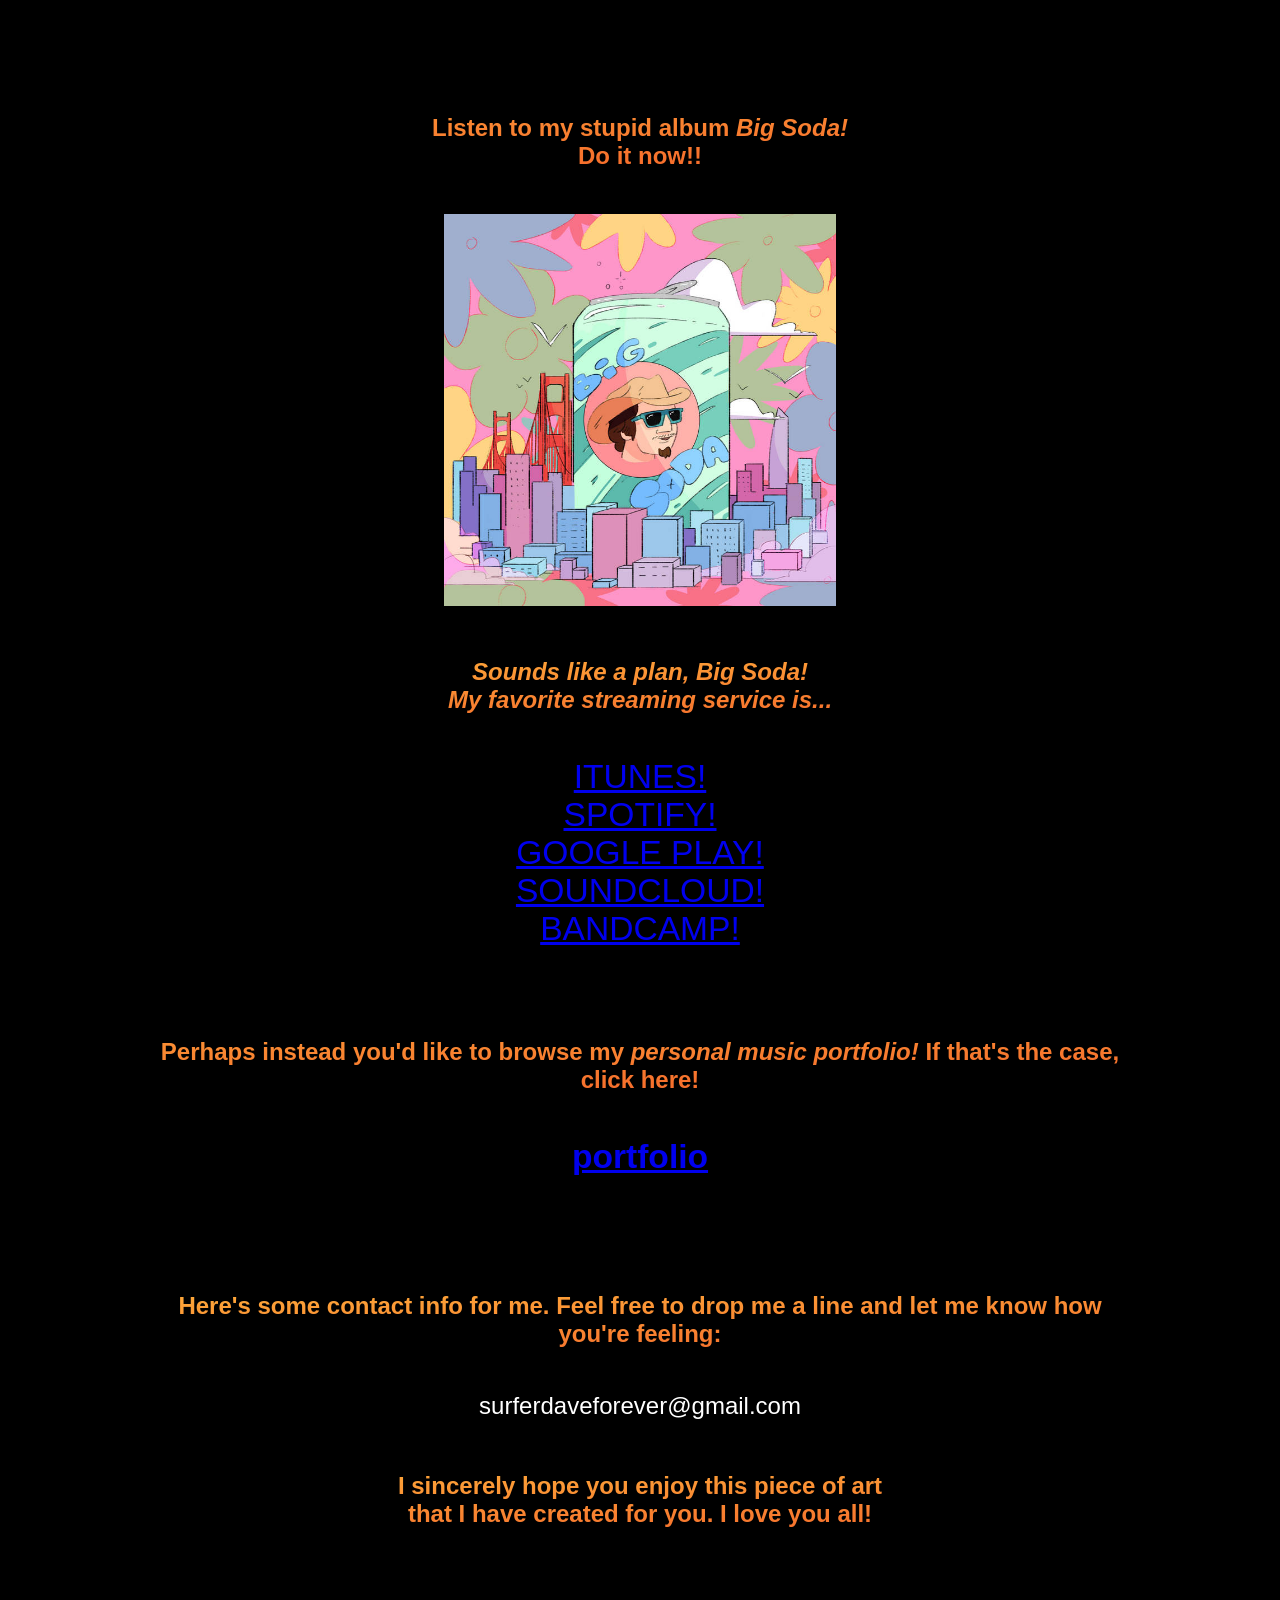
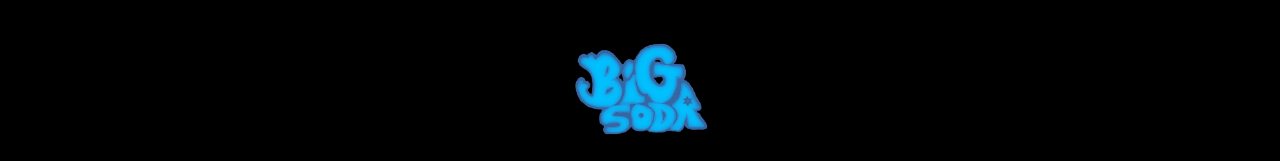
<file: index.htm>
<html>
  <head>
  
    <!-- 99% of this was scriptkittied from W3schools fam. nothin to see here. -->

    <link rel="shortcut icon" href="bigsoda_sticker.png">
    <title>Big Soda Music</title>
    <meta name="description" content="Check out my website! Don't be shy!">
    <meta name="keywords" content="big soda,big soda music,big,soda,music,sodawave,lil sody vert,new music,groovy,delicious,fun">
	
    <!-- Global Site Tag (gtag.js) - Google Analytics -->
    <script async src="https://www.googletagmanager.com/gtag/js?id=UA-107593919-1"></script>
    <script>
        window.dataLayer = window.dataLayer || [];
        function gtag(){dataLayer.push(arguments);}
        gtag('js', new Date());
        gtag('config', 'UA-107593919-1');
    </script>
	  
	<style type="text/css">
	  body {
	    background-color: #000000;
		background-size: 100% auto;
	  } 
	  
      .container1 {
        position: relative;
        width: 20%;
      }

      .image {
        display: block;
        width: 100%;
      }

      .overlay {
        position: absolute;
        top: 0;
        bottom: 0;
        left: 0;
        right: 0;
        height: 100%;
        width: 100%;
        opacity: 0;
        transition: .5s ease;
      }

      .container:hover .overlay {
        opacity: 1;
      }
	  
      .image2 {
        display: block;
        width: 100%;
      }
	  
	  h1 {
	    font-family: "Sans-serif", sans-serif; 
	    font-size: 150%;
		font-style: bold;
        color: #f35626;
        background-image: -webkit-linear-gradient(92deg,#f35626,#feab3a);
        -webkit-background-clip: text;
        -webkit-text-fill-color: transparent;
        -webkit-animation: hue 17s infinite linear;
      }

 	  @-webkit-keyframes hue {
        from {
          -webkit-filter: hue-rotate(0deg);
        }
        to {
          -webkit-filter: hue-rotate(360deg);
        }
      }
	  
	  p1 { font-family: "Sans-serif", sans-serif; 
	      font-size: 400%;
		  font-style: bold;
		  color: #DDDDDD;}
		  
	  p2 { font-family: "Sans-serif", sans-serif; 
	      font-size: 80%;
		  font-style: bold;
		  color: #DDDDDD;}
		  
	  p3 { font-family: "Sans-serif", sans-serif; 
	      font-size: 210%;
		  font-style: bold;
		  color: #DDDDDD;}
		  
	  p4 { font-family: "Sans-serif", sans-serif;
	      font-size: 150%;
		  font-style: bold;
		  color: #FFFFFF;}
		 
	  div.container {
	    width: 80%
	  }
	  header, footer {
	    padding: 1em;
		color: black;
		background-color: black;
		clear: left;
		text-align: center;
	  }
	  section {
	    margin-left: 20%;
		border-left: 1px black;
		padding: 0em;
		overflow: hidden;
		text-align: center;
	  }
		
	img {
  	  -webkit-filter: saturate(100%);
	  filter: saturate(100%);
	}
		
	</style>
	
  </head>
  <body>
  
    <center>
	    
	  <div class="container">
	  <br>
          
	  <center>
	  <header>
		
	  <h1>
	
		  <br><br>Listen to my stupid album <i>Big Soda!</i><br>Do it now!!<br><br>
		
	  </h1>	  

          <img src='records/lil_big_big_big.jpg' width="40%"><br><br><br>
		  
          <h1>
		  <i>Sounds like a plan, Big Soda! <br> My favorite streaming service is...</i> <br><br>
		  </h1>	  <p3>
          <a href="https://music.apple.com/us/album/big-soda/1489832264">ITUNES!</a><br>
          <a href="https://open.spotify.com/album/1dohDK6HhYhQ6vnEZJe5QI">SPOTIFY!</a><br>
          <a href="https://https://play.google.com/store/music/album/Big_Soda_Big_Soda?id=Bicppxgdxm7wjps3rurh533mbve">GOOGLE PLAY!</a><br>
          <a href="https://soundcloud.com/therealbigsoda/sets/big-soda">SOUNDCLOUD!</a><br>
          <a href="https://therealbigsoda.bandcamp.com/album/big-soda-2">BANDCAMP!</a><br>
  
          </p3>	  
		  
	  <br>
	  <h1>
	
		  <br><br>Perhaps instead you'd like to browse my <i>personal music portfolio! </i>
		  If that's the case, click here!<br><br>
		  
	  </h1>	 <p3>
          <a href="portfolio.htm"><b>portfolio</b></a><br>
          </p3>  
		
	  <br>
		  
	  </center>
	  </header>
	  <footer>
	  

	  </footer>
	  
	  </div><br>
	  <div class="container">
	  <header>
	  
	    <center>
		
		<h1>
		Here's some contact info for me. Feel free
		to drop me a line and let me know how
 		you're feeling:<br><br>
	    </h1>
		
		<p4>
		surferdaveforever@gmail.com
		</p4><br><br><br>
		
		<h1>
		I sincerely hope you enjoy this piece of art<br>
		that I have created for you. I love you all!<br>
		<br>	
		</h1>
		<br><br>
		
	    </center>
	  
	  </header>
	  <footer>
	    <center>
	  
		<img src="bigsoda_sticker.png" width="14%">
		<br>
		</center>
	  </footer>
	  </div>
	  
    </center>
  </body>
</html>
</file>
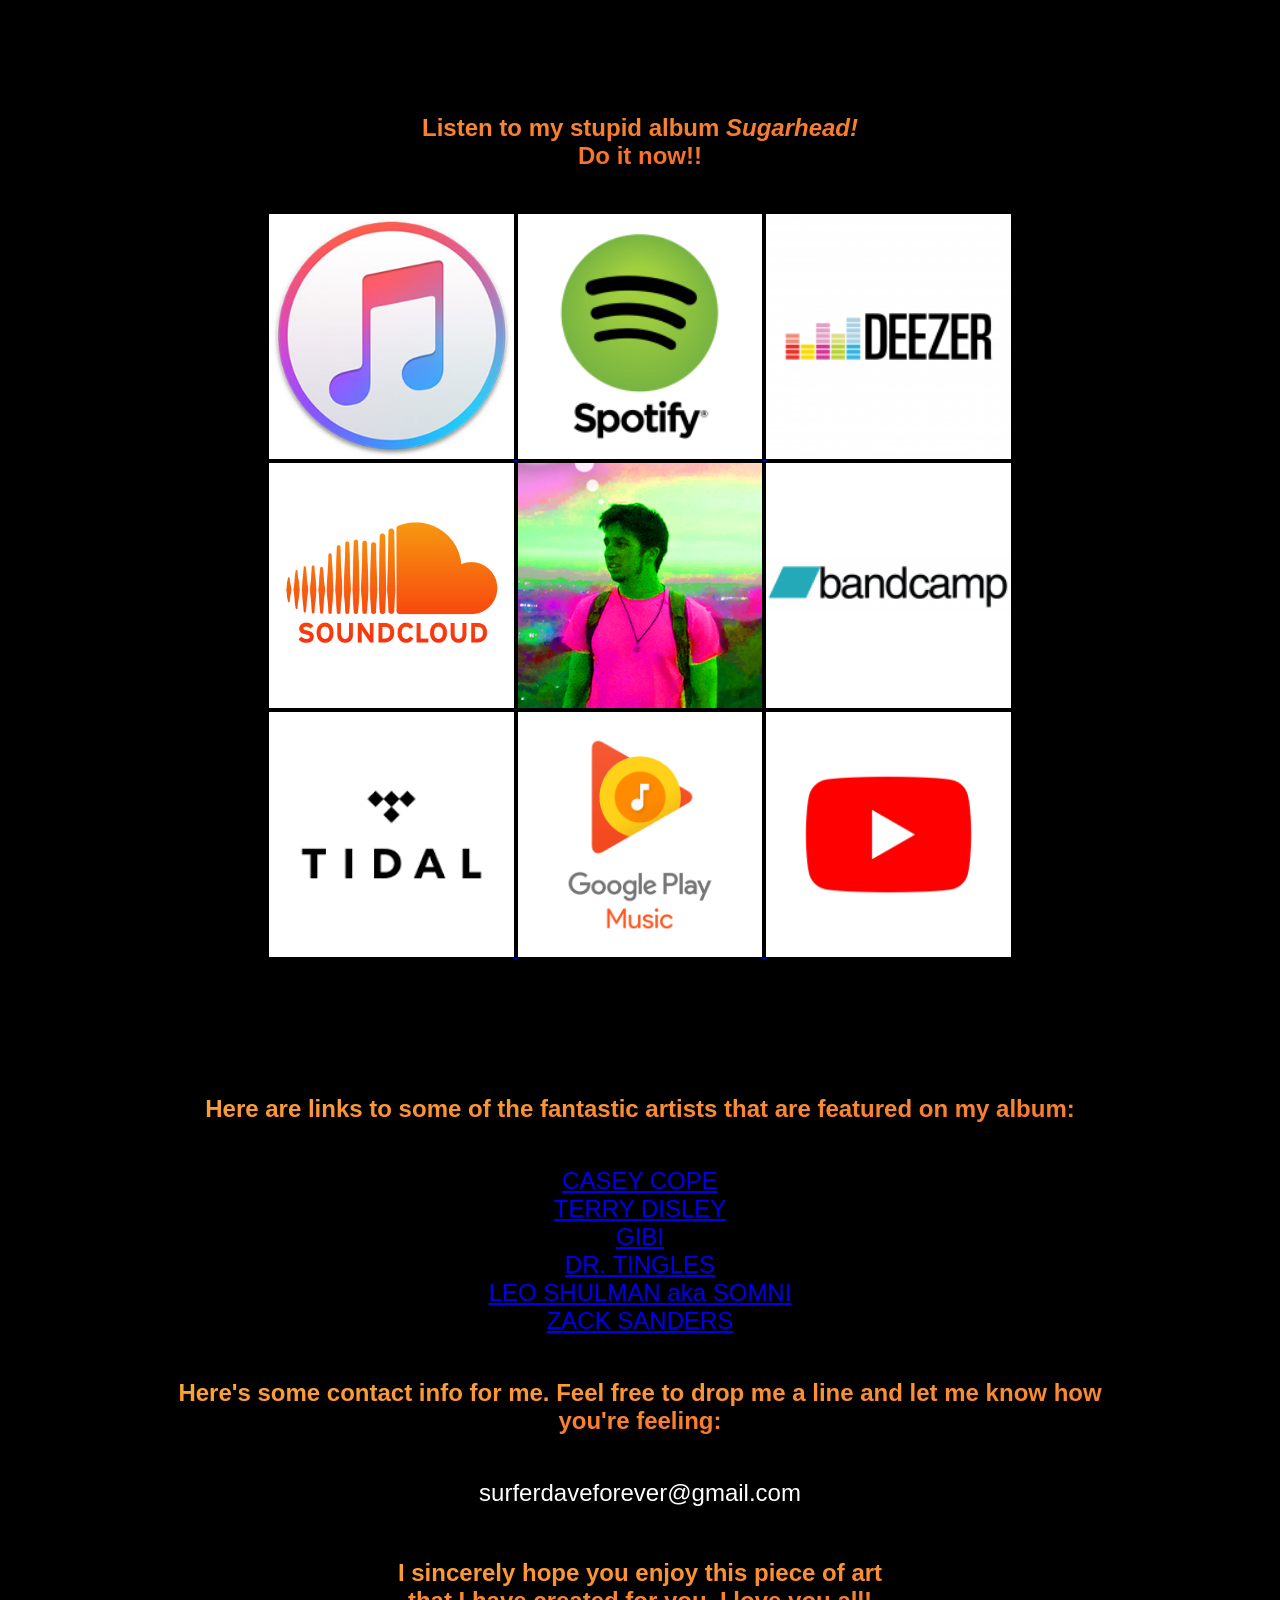
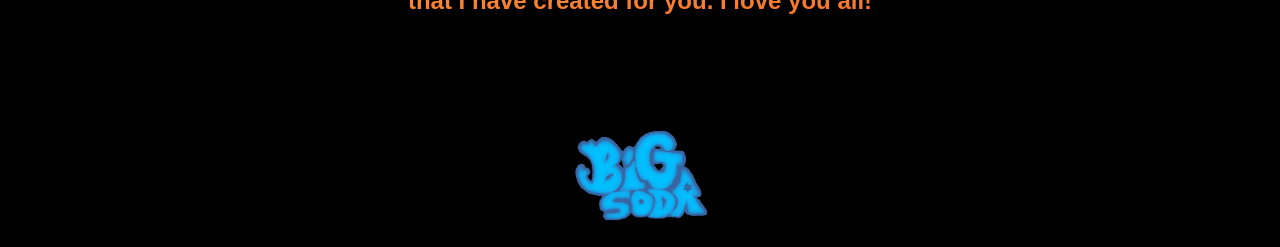
<file: index_sh_cubey.htm>
<html>
  <head>
  
    <!-- 99% of this was scriptkittied from W3schools fam. nothin to see here. -->

    <link rel="shortcut icon" href="bigsoda_sticker.png">
    <title>Big Soda Music</title>
    <meta name="description" content="Check out my website! Don't be shy!">
    <meta name="keywords" content="big soda,big soda music,big,soda,music,sodawave,lil sody vert,new music,groovy,delicious,fun">
	
    <!-- Global Site Tag (gtag.js) - Google Analytics -->
    <script async src="https://www.googletagmanager.com/gtag/js?id=UA-107593919-1"></script>
    <script>
        window.dataLayer = window.dataLayer || [];
        function gtag(){dataLayer.push(arguments);}
        gtag('js', new Date());
        gtag('config', 'UA-107593919-1');
    </script>
	  
	<style type="text/css">
	  body {
	    background-color: #000000;
		background-size: 100% auto;
	  } 
	  
      .container1 {
        position: relative;
        width: 20%;
      }

      .image {
        display: block;
        width: 100%;
      }

      .overlay {
        position: absolute;
        top: 0;
        bottom: 0;
        left: 0;
        right: 0;
        height: 100%;
        width: 100%;
        opacity: 0;
        transition: .5s ease;
      }

      .container:hover .overlay {
        opacity: 1;
      }
	  
      .image2 {
        display: block;
        width: 100%;
      }
	  
	  h1 {
	    font-family: "Sans-serif", sans-serif; 
	    font-size: 150%;
		font-style: bold;
        color: #f35626;
        background-image: -webkit-linear-gradient(92deg,#f35626,#feab3a);
        -webkit-background-clip: text;
        -webkit-text-fill-color: transparent;
        -webkit-animation: hue 17s infinite linear;
      }

 	  @-webkit-keyframes hue {
        from {
          -webkit-filter: hue-rotate(0deg);
        }
        to {
          -webkit-filter: hue-rotate(360deg);
        }
      }
	  
	  p1 { font-family: "Sans-serif", sans-serif; 
	      font-size: 400%;
		  font-style: bold;
		  color: #DDDDDD;}
		  
	  p2 { font-family: "Sans-serif", sans-serif; 
	      font-size: 80%;
		  font-style: bold;
		  color: #DDDDDD;}
		  
	  p3 { font-family: "Sans-serif", sans-serif; 
	      font-size: 210%;
		  font-style: bold;
		  color: #DDDDDD;}
		  
	  p4 { font-family: "Sans-serif", sans-serif;
	      font-size: 150%;
		  font-style: bold;
		  color: #FFFFFF;}
		 
	  div.container {
	    width: 80%
	  }
	  header, footer {
	    padding: 1em;
		color: black;
		background-color: black;
		clear: left;
		text-align: center;
	  }
	  section {
	    margin-left: 20%;
		border-left: 1px black;
		padding: 0em;
		overflow: hidden;
		text-align: center;
	  }
		
	img {
  	  -webkit-filter: saturate(100%);
	  filter: saturate(100%);
	}
		
	</style>
	
  </head>
  <body>
  
    <center>
	    
	  <div class="container">
	  <br>
          
	  <center>
	  <header>
		
	  <h1>
	
		  <br><br>Listen to my stupid album <i>Sugarhead!</i><br>Do it now!!<br><br>
		  
          </h1>	  
		  
          <a href="https://itunes.apple.com/us/album/sugarhead/1324683572?app=itunes&ign-mpt=uo%3D4">
             <img src='logos/logo_itunes.jpg' onmouseout="this.src='logos/logo_itunes.jpg';" onmouseover="this.src='cubes/sugarcube a a.png';" / width="25%">
          </a>
	  <a href="https://open.spotify.com/album/4vKCHkXO7pu6H9kVb9aECa">
             <img src='logos/logo_spotify.png' onmouseout="this.src='logos/logo_spotify.png';" onmouseover="this.src='cubes/sugarcube b a.png';" / width="25%">
          </a>
	  <a href="https://www.deezer.com/us/album/53358072">
             <img src='logos/logo_deezer.png' onmouseout="this.src='logos/logo_deezer.png';" onmouseover="this.src='cubes/sugarcube c a.png';" / width="25%">
          </a><br>
		  
	  <a href="https://soundcloud.com/therealbigsoda/sets/sugarhead">
             <img src='logos/logo_soundcloud.jpg' onmouseout="this.src='logos/logo_soundcloud.jpg';" onmouseover="this.src='cubes/sugarcube a b.png';" / width="25%">
          </a>
          <img src='cubes/sugarcube b b.png' onmouseout="this.src='cubes/sugarcube b b.png';" onmouseover="this.src='cubes/sugarcube b b.png';" / width="25%">
	  <a href="https://therealbigsoda.bandcamp.com/album/sugarhead">
             <img src='logos/logo_bandcamp.png' onmouseout="this.src='logos/logo_bandcamp.png';" onmouseover="this.src='cubes/sugarcube c b.png';" / width="25%">
          </a><br>
		  
	  <a href="https://tidal.com/album/82410883">
             <img src='logos/logo_tidal.png' onmouseout="this.src='logos/logo_tidal.png';" onmouseover="this.src='cubes/sugarcube a c.png';" / width="25%">
          </a>
          <a href="https://play.google.com/store/music/album/Big_Soda_Sugarhead?id=Bkdlbkl6qmyx47o2dafzshdvsru">
             <img src='logos/logo_googleplay.png' onmouseout="this.src='logos/logo_googleplay.png';" onmouseover="this.src='cubes/sugarcube b c.png';" / width="25%">
          </a>
	  <a href="https://https://www.youtube.com/playlist?list=PLFnpZVTkamkXt2QeWuiHZhlLFwzwUo3hW">
             <img src='logos/logo_youtube.png' onmouseout="this.src='logos/logo_youtube.png';" onmouseover="this.src='cubes/sugarcube c c.png';" / width="25%">
          </a><br>
		  
	  <br><br>
		  
	  </center>
	  </header>
	  <footer>
	  

	  </footer>
	  
	  </div><br>
	  <div class="container">
	  <header>
	  
	    <center>
	    <h1>
	    Here are links to some of the
		fantastic artists that are featured
		on my album:<br><br>
		</h1>
		
		<p4>
		<a href="http://www.caseycopesodope.com/">
		CASEY COPE</a><br>
		<a href="http://www.terrydisley.com/">
		TERRY DISLEY</a><br>
		<a href="https://www.youtube.com/channel/UCE6acMV3m35znLcf0JGNn7Q">
		GIBI</a><br>
		<a href="https://www.youtube.com/channel/UCgGhVPf9JH9S41mJwJwgNbg?pbjreload=10">
	        DR. TINGLES</a><br>
		<a href="https://soundcloud.com/somnimusic">
		LEO SHULMAN aka SOMNI</a><br>
		<a href="https://eattheworld.bandcamp.com/releases">
		ZACK SANDERS</a><br><br>
		</p4>
		
		<h1>
		Here's some contact info for me. Feel free
		to drop me a line and let me know how
 		you're feeling:<br><br>
	    </h1>
		
		<p4>
		surferdaveforever@gmail.com
		</p4><br><br><br>
		
		<h1>
		I sincerely hope you enjoy this piece of art<br>
		that I have created for you. I love you all!<br>
		<br>	
		</h1>
		<br><br>
		
	    </center>
	  
	  </header>
	  <footer>
	    <center>
	  
		<img src="bigsoda_sticker.png" width="14%">
		<br>
		</center>
	  </footer>
	  </div>
	  
    </center>
  </body>
</html>
</file>
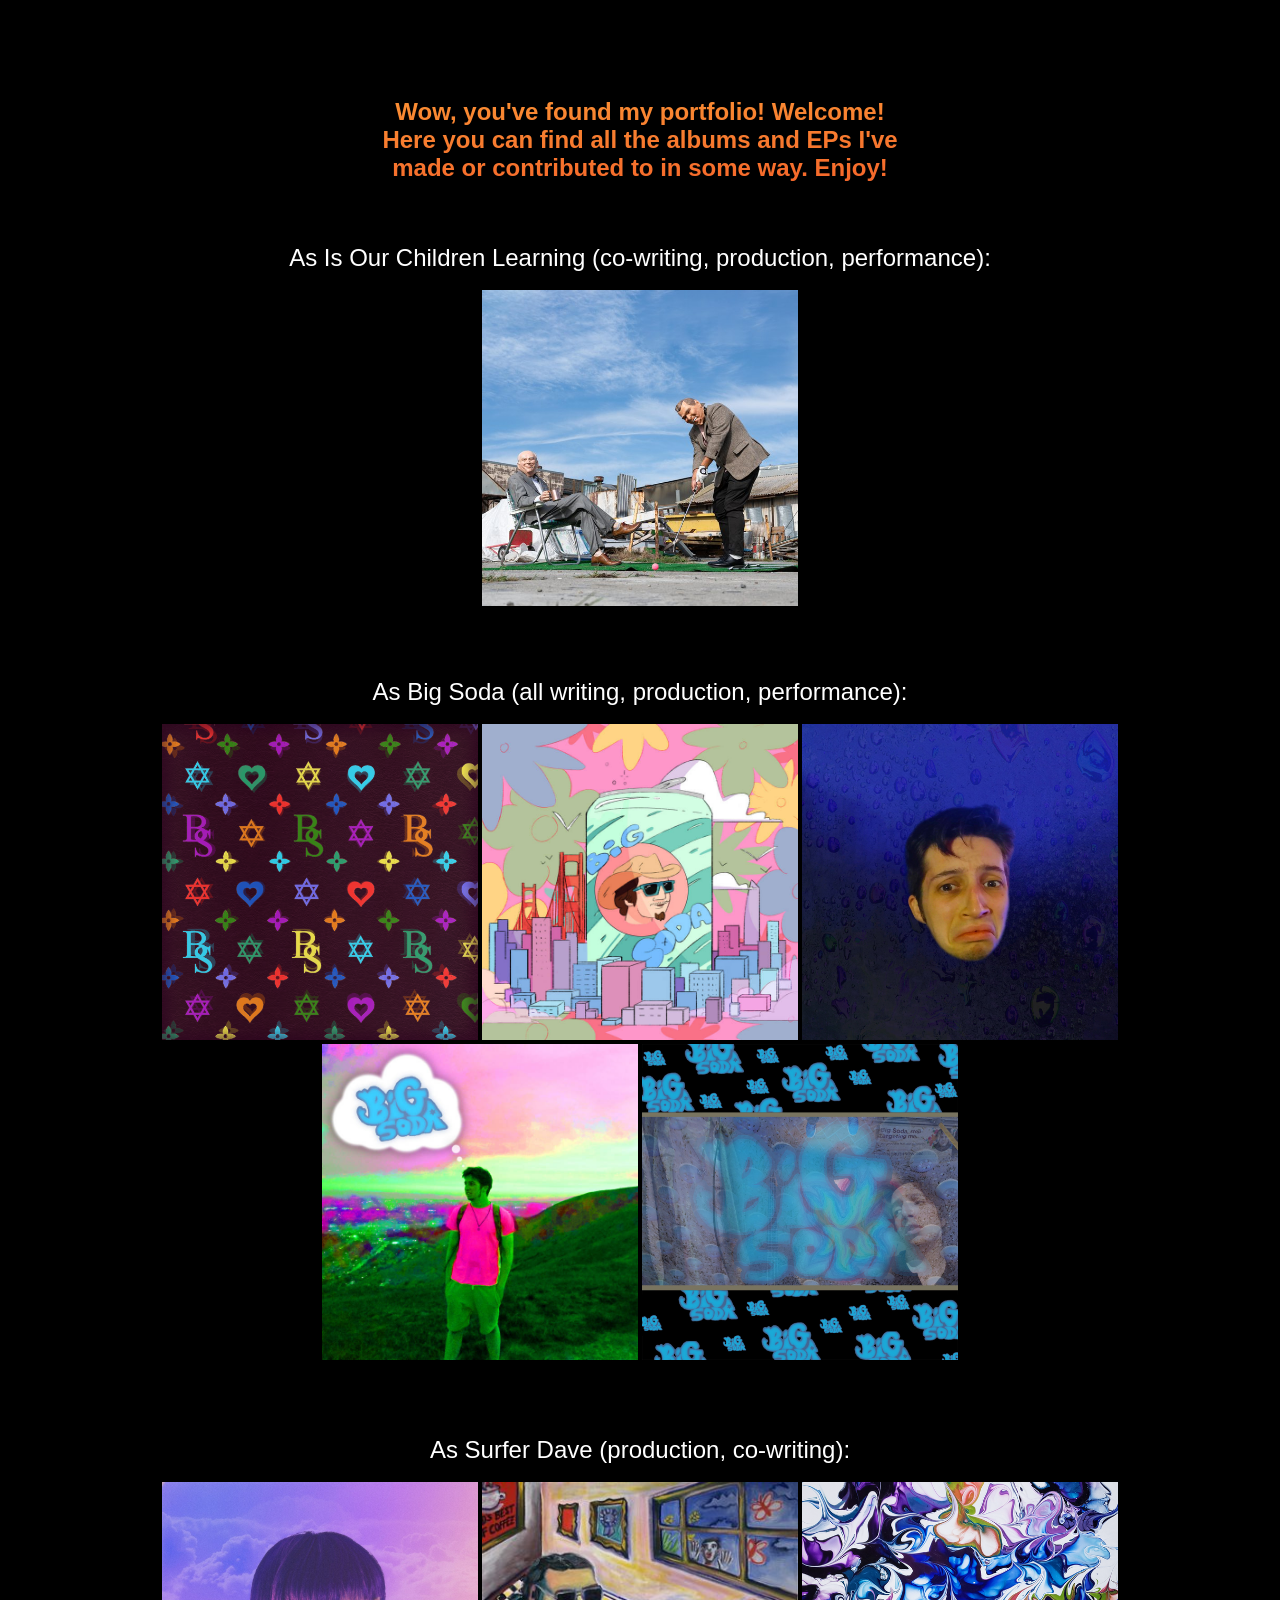
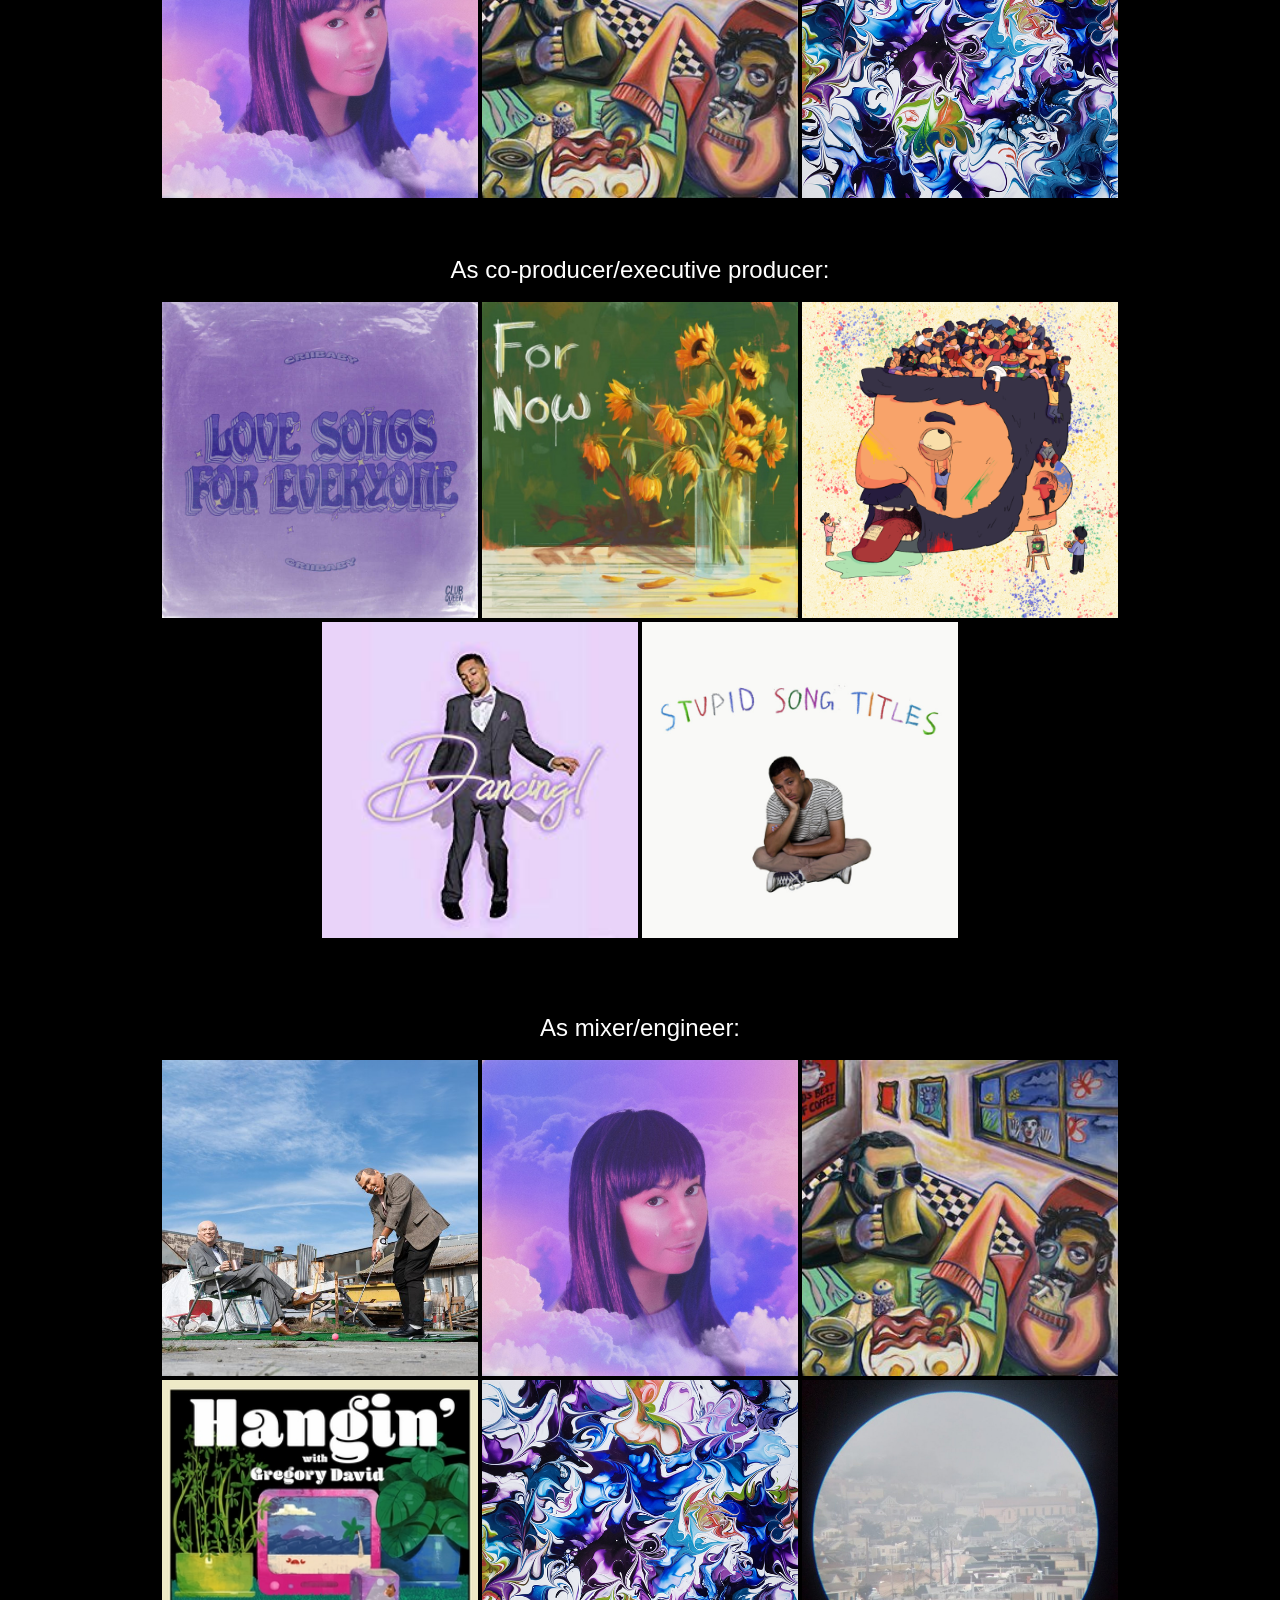
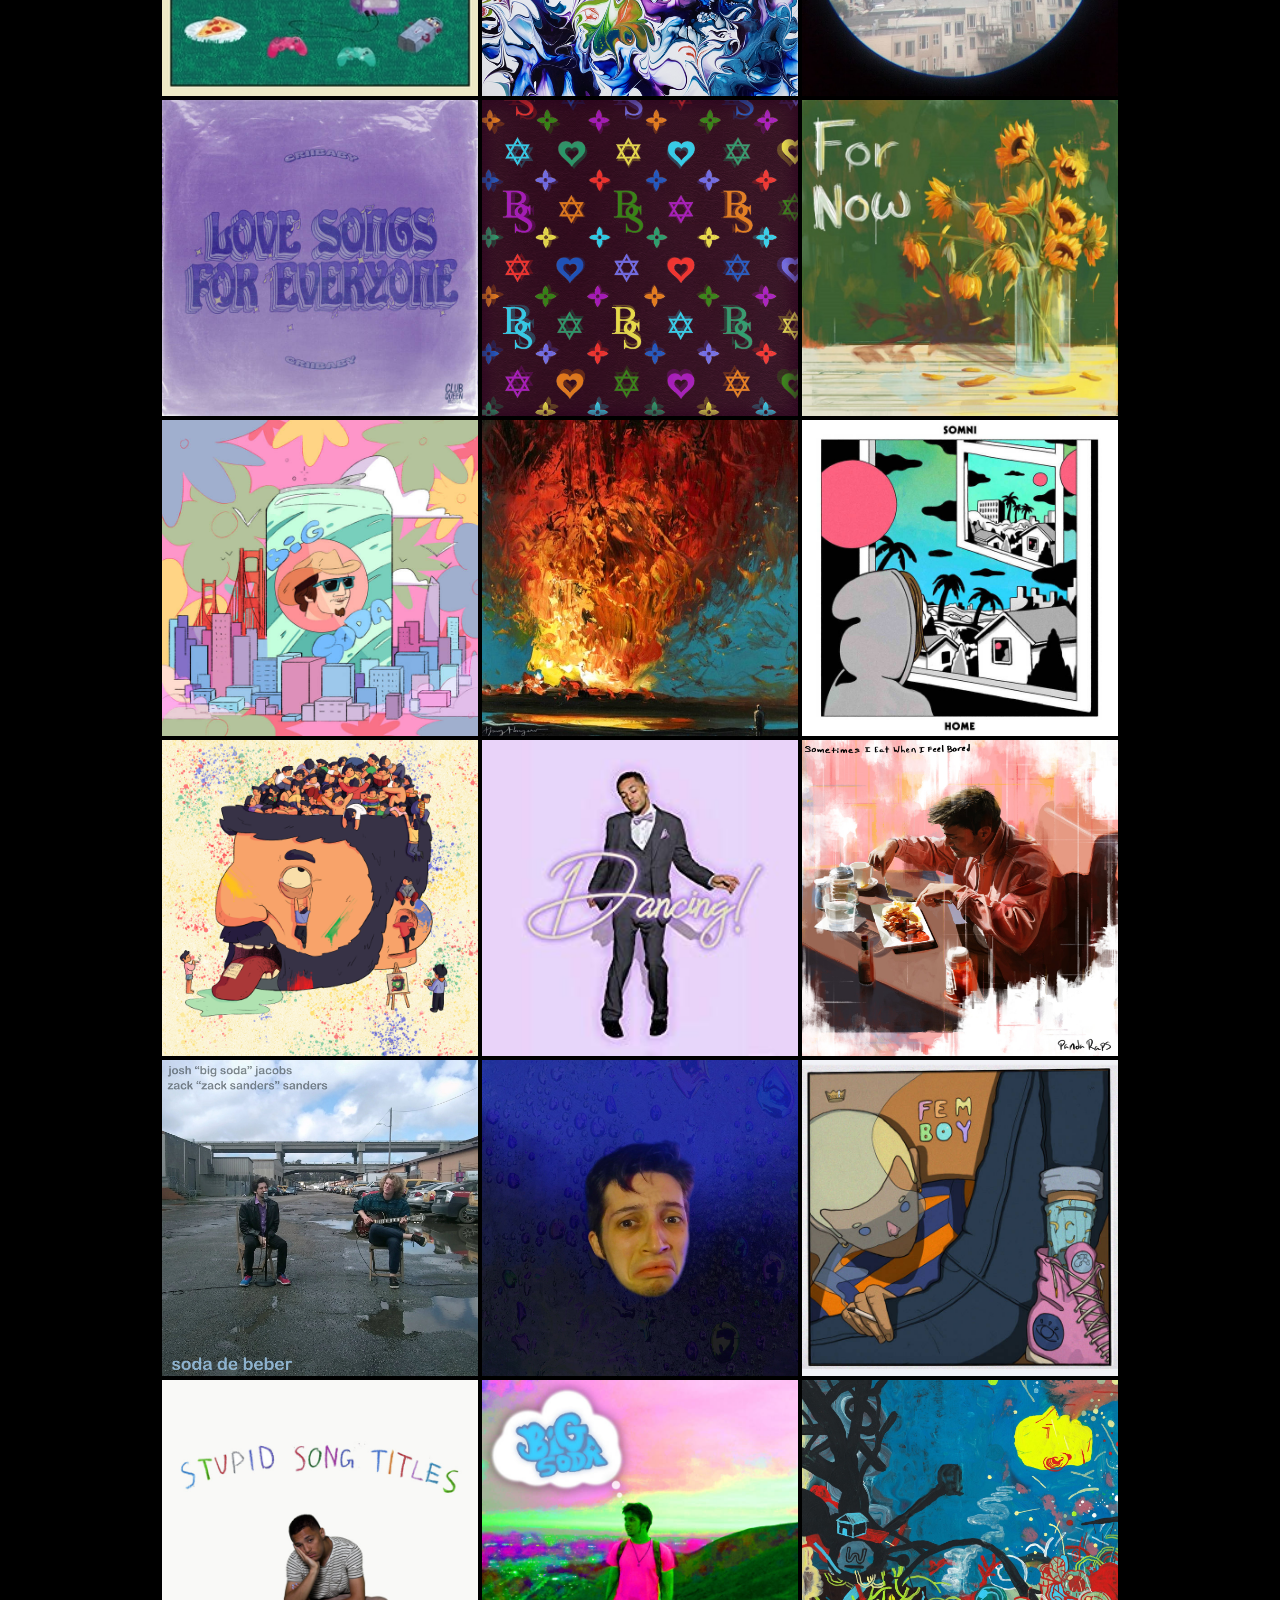
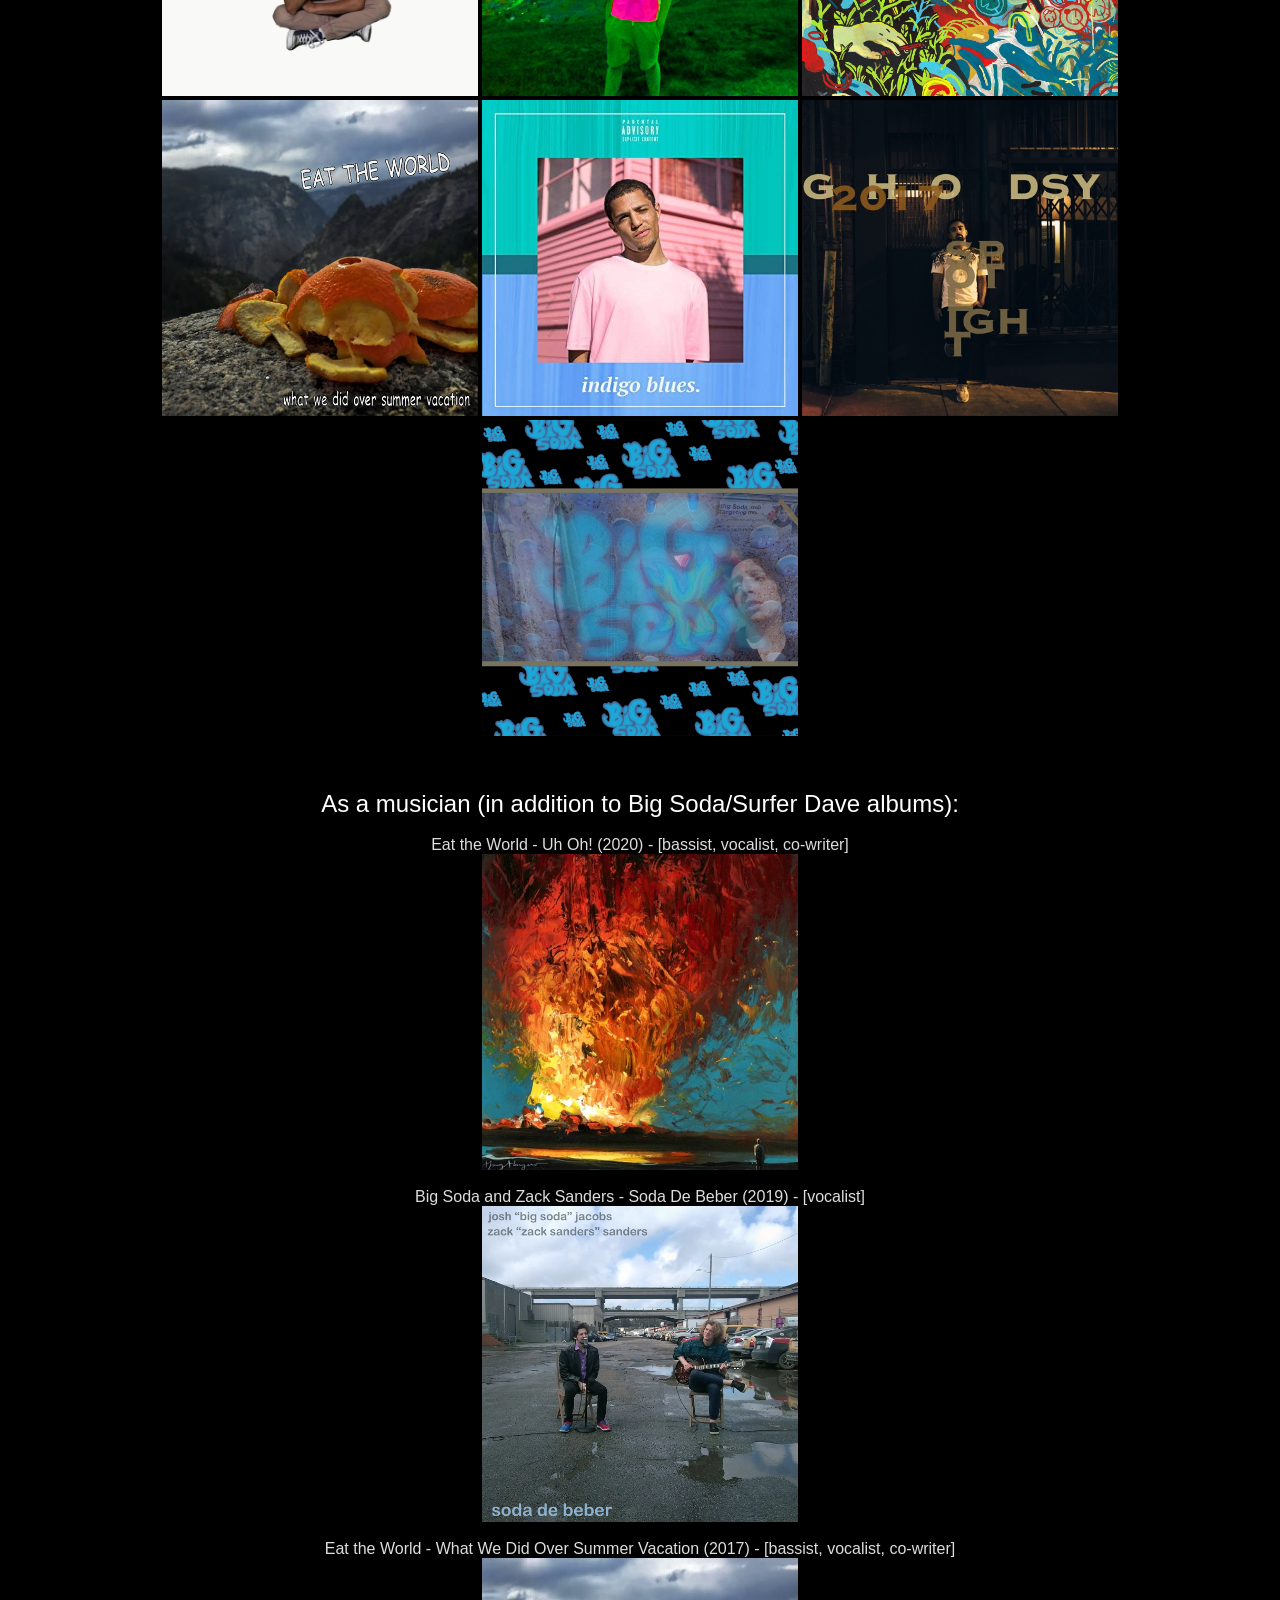
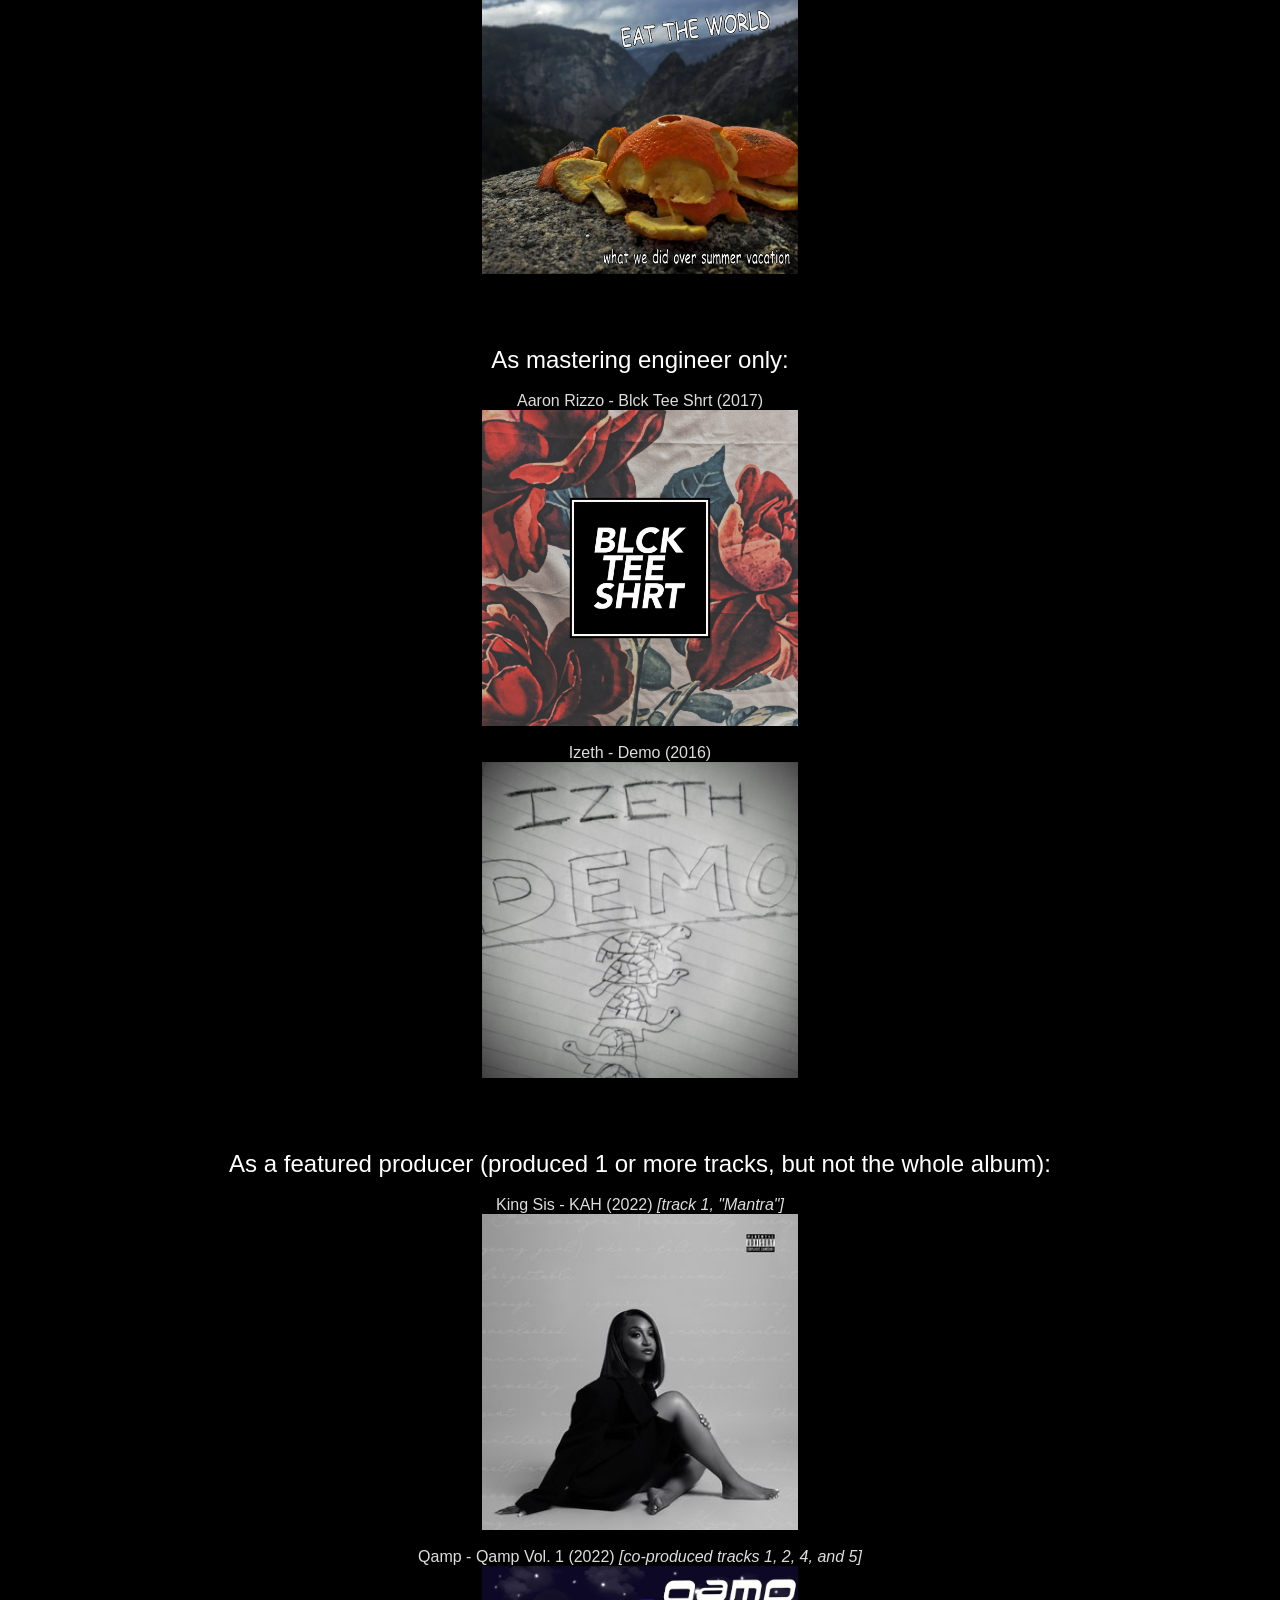
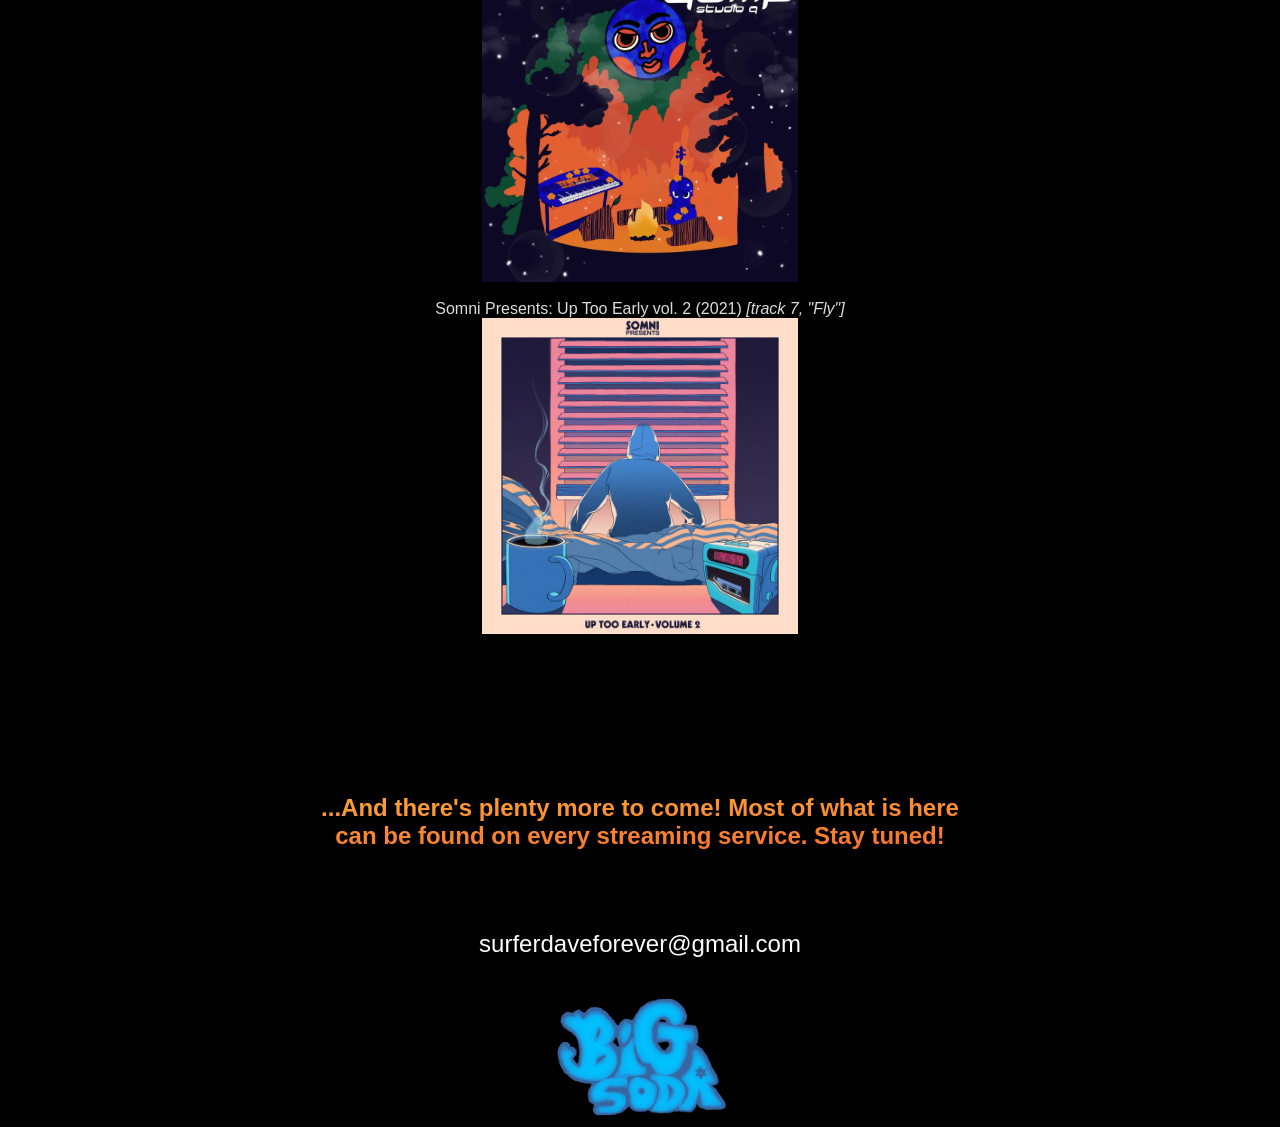
<file: portfolio.htm>
<html>
  <head>
  
    <!-- 99% of this was scriptkittied from W3schools fam. nothin to see here. -->

    <link rel="shortcut icon" href="bigsoda_sticker.png">
    <title>Big Soda Music</title>
    <meta name="description" content="Check out my website! Don't be shy!">
    <meta name="keywords" content="big soda,big soda music,big,soda,music,sodawave,lil sody vert,new music,groovy,delicious,fun">
	
    <!-- Global Site Tag (gtag.js) - Google Analytics -->
    <script async src="https://www.googletagmanager.com/gtag/js?id=UA-107593919-1"></script>
    <script>
        window.dataLayer = window.dataLayer || [];
        function gtag(){dataLayer.push(arguments);}
        gtag('js', new Date());
        gtag('config', 'UA-107593919-1');
    </script>
	  
	<style type="text/css">
	  body {
	    background-color: #000000;
		background-size: 100% auto;
	  } 
	  
      .container1 {
        position: relative;
        width: 20%;
      }

      .image {
        display: block;
        width: 100%;
      }

      .overlay {
        position: absolute;
        top: 0;
        bottom: 0;
        left: 0;
        right: 0;
        height: 100%;
        width: 100%;
        opacity: 0;
        transition: .5s ease;
      }

      .container:hover .overlay {
        opacity: 1;
      }
	  
      .image2 {
        display: block;
        width: 100%;
      }
		
	  

	  h1 {
	    font-family: "Sans-serif", sans-serif; 
	    font-size: 150%;
		font-style: bold;
        color: #f35626;
        background-image: -webkit-linear-gradient(92deg,#f35626,#feab3a);
        -webkit-background-clip: text;
        -webkit-text-fill-color: transparent;
        -webkit-animation: hue 17s infinite linear;
      }

 	  @-webkit-keyframes hue {
        from {
          -webkit-filter: hue-rotate(0deg);
        }
        to {
          -webkit-filter: hue-rotate(360deg);
        }
      }
	  
	  p1 { font-family: "Sans-serif", sans-serif; 
	      font-size: 400%;
		  font-style: bold;
		  color: #DDDDDD;}
		  
	  p2 { font-family: "Sans-serif", sans-serif; 
	      font-size: 100%;
		  font-style: bold;
		  color: #DDDDDD;}
		  
	  p3 { font-family: "Sans-serif", sans-serif; 
	      font-size: 210%;
		  font-style: bold;
		  color: #DDDDDD;}
		  
	  p4 { font-family: "Sans-serif", sans-serif;
	      font-size: 150%;
		  font-style: bold;
		  color: #FFFFFF;}
		 
	  div.container {
	    width: 80%
	  }
	  header, footer {
	    padding: 1em;
		color: black;
		background-color: black;
		clear: left;
		text-align: center;
	  }
	  section {
	    margin-left: 20%;
		border-left: 1px black;
		padding: 0em;
		overflow: hidden;
		text-align: center;
	  }
		
	img {
  	  -webkit-filter: saturate(100%);
	  filter: saturate(100%);
	}
		
	</style>
	
  </head>
  <body>
  
    <center>
	    
	  <br>
          
	  <center>
		
	  <h1>
	
		  <br><br>Wow, you've found my portfolio! Welcome!<br>
              Here you can find all the albums and EPs I've<br>
              made or contributed to in some way. Enjoy!<br><br>
	
		  </h1>
		  
		  <br><p4>As Is Our Children Learning (co-writing, production, performance):</p4><br><br>
		  <p2>
			  
          <a href="https://open.spotify.com/album/5zhcFEb2pttIfOzgKmxW6Q?si=gyx_3k-DRjaJ23QEq1CcZw">
             <img src='records/iocl_lil.jpg' width="25%"></a>
	     <br><br><br><br>  
		  </p2>	  
		  
		  <br><p4>As Big Soda (all writing, production, performance):</p4><br><br>
		  <p2>
			  
          <a href="https://therealbigsoda.bandcamp.com/album/songs-for-rich-people">
             <img src='records/big_sfrp.png' width="25%"></a>
          <a href="https://therealbigsoda.bandcamp.com/album/big-soda-2">
             <img src='records/lil_big_big_big.jpg' width="25%"></a>
          <a href="https://therealbigsoda.bandcamp.com/album/aw-poor-you">
             <img src='records/big_apy.jpg' width="25%"></a><br>
			  
          <a href="https://therealbigsoda.bandcamp.com/album/sugarhead">
             <img src='records/lil_sugarhead.jpg' width="25%"></a>
	  <a href="https://therealbigsoda.bandcamp.com/album/big-soda">
             <img src='records/lil_bs.jpg' width="25%"></a>
	     <br><br><br><br>  
		  </p2>	  
		  
		  
		  <br><p4>As Surfer Dave (production, co-writing):</p4><br><br>
		  <p2>  
          <a href="https://open.spotify.com/album/4HqDcFC4QlVCzBnrADvcpz?si=Jg9TZ3cAT_azcYGhGa3_aA">
             <img src='records/crii-small.jpeg' width="25%"></a>
	  <a href="https://open.spotify.com/album/6g6zx4CkhxNaz2xeFe6cBQ?si=_HIRiNt5Sce6kpKlLckGGA">
             <img src='records/quo-small.jpg' width="25%"></a>
          <a href="https://open.spotify.com/album/0Td9C4ZW9n9pfK03UZy9NI">
             <img src='records/lil_surfsup.png' width="25%"></a><br><br><br>  
		  </p2>	  


		  <br><p4>As co-producer/executive producer:</p4><br><br>
		  <p2>
          <a href="https://criibaby.bandcamp.com/album/love-songs-for-everyone">
             <img src='records/big_lsfe.jpg' width="25%"></a>
          <a href="https://caseycope.bandcamp.com/album/for-now">
             <img src='records/lil_fn_2.jpg' width="25%"></a>
          <a href="https://open.spotify.com/album/5NUBbBM3Ld1ses3rLxumXX?gclid=CPesjO7_gLQCFax7cAod9jMAeA">
             <img src='records/lil_big_p.png' width="25%"></a><br>
	     
          <a href="https://soundcloud.com/caseycope/sets/dancing">
             <img src='records/lil_dancing.jpg' width="25%"></a> 
          <a href="https://soundcloud.com/caseycope/sets/stupid-song-titles">
             <img src='records/lil_sst.jpg' width="25%"></a><br><br><br><br>  

		  </p2>

		  <br><p4>As mixer/engineer:</p4><br><br>
		  <p2>

          <a href="https://open.spotify.com/album/5zhcFEb2pttIfOzgKmxW6Q?si=gyx_3k-DRjaJ23QEq1CcZw">
             <img src='records/iocl_lil.jpg' width="25%"></a>
          <a href="https://open.spotify.com/album/4HqDcFC4QlVCzBnrADvcpz?si=Jg9TZ3cAT_azcYGhGa3_aA">
             <img src='records/crii-small.jpeg' width="25%"></a>
	  <a href="https://open.spotify.com/album/6g6zx4CkhxNaz2xeFe6cBQ?si=_HIRiNt5Sce6kpKlLckGGA">
             <img src='records/quo-small.jpg' width="25%"></a><br>
			  
          <a href="https://open.spotify.com/album/3SHsxalFQUg2BGdlHgtwk2">
             <img src='records/lil_hang.jpg' width="25%"></a>
          <a href="https://open.spotify.com/album/0Td9C4ZW9n9pfK03UZy9NI">
             <img src='records/lil_surfsup.png' width="25%"></a>
          <a href="https://monksevillair.bandcamp.com/releases">
             <img src='records/big_monk.jpg' width="25%"></a><br>
	     
          <a href="https://criibaby.bandcamp.com/album/love-songs-for-everyone">
             <img src='records/big_lsfe.jpg' width="25%"></a>
          <a href="https://therealbigsoda.bandcamp.com/album/songs-for-rich-people">
             <img src='records/big_sfrp.png' width="25%"></a>
          <a href="https://caseycope.bandcamp.com/album/for-now">
             <img src='records/lil_fn_2.jpg' width="25%"></a><br>
	     
          <a href="https://therealbigsoda.bandcamp.com/album/big-soda-2">
             <img src='records/lil_big_big_big.jpg' width="25%"></a>
          <a href="https://open.spotify.com/album/58IiljQ613P9ki0Su4oCDM">
             <img src='lil_uh.jpg' width="25%"></a>
          <a href="https://somnibeats.bandcamp.com/album/home">
             <img src='records/lil_homie.jpg' width="25%"></a><br> 
			  
          <a href="https://open.spotify.com/album/5NUBbBM3Ld1ses3rLxumXX?gclid=CPesjO7_gLQCFax7cAod9jMAeA">
             <img src='records/lil_big_p.png' width="25%"></a>
	  <a href="https://soundcloud.com/caseycope/sets/dancing">
             <img src='records/lil_dancing.jpg' width="25%"></a>
	  <a href="https://soundcloud.com/effortlessaudio/sets/pandaraps-sometimes-i-eat-when">
             <img src='records/big_eat.jpg' width="25%"></a><br>
			  
	  <a href="https://therealbigsoda.bandcamp.com/album/soda-de-beber">
             <img src='records/big_beber.jpg' width="25%"></a>
          <a href="https://therealbigsoda.bandcamp.com/album/aw-poor-you">
             <img src='records/big_apy.jpg' width="25%"></a>
          <a href="https://soundcloud.com/effortlessaudio/femboy">
             <img src='records/lil_femboy.jpg' width="25%"></a><br>
			  
          <a href="https://soundcloud.com/caseycope/sets/stupid-song-titles">
             <img src='records/lil_sst.jpg' width="25%"></a>
          <a href="https://therealbigsoda.bandcamp.com/album/sugarhead">
             <img src='records/lil_sugarhead.jpg' width="25%"></a>
          <a href="https://somnibeats.bandcamp.com/album/bloom">
             <img src='records/lil_bloom.jpg' width="25%"></a><br> 
			  
          <a href="https://eattheworld.bandcamp.com/album/what-we-did-over-summer-vacation">
             <img src='records/lil_wwdosv.jpg' width="25%"></a>
          <a href="https://soundcloud.com/caseycope/sets/indigo-blues">
             <img src='records/lil_ib.jpg' width="25%"></a> 
          <a href="https://soundcloud.com/ghodsy/sets/spotlight">
             <img src='records/lil_spotlight.png' width="25%"></a><br>
		  
	  <a href="https://therealbigsoda.bandcamp.com/album/big-soda">
             <img src='records/lil_bs.jpg' width="25%"></a><br><br><br>
			  
		  <br><p4>As a musician (in addition to Big Soda/Surfer Dave albums):</p4><br><br>
		  <p2>

	  Eat the World - Uh Oh! (2020) - [bassist, vocalist, co-writer] <br>
          <a href="https://open.spotify.com/album/58IiljQ613P9ki0Su4oCDM">
             <img src='lil_uh.jpg' width="25%"></a><br><br>
	  Big Soda and Zack Sanders - Soda De Beber (2019) - [vocalist] <br>
	  <a href="https://therealbigsoda.bandcamp.com/album/soda-de-beber">
             <img src='records/big_beber.jpg' width="25%"></a><br><br>
	  Eat the World - What We Did Over Summer Vacation (2017) - [bassist, vocalist, co-writer] <br>
          <a href="https://eattheworld.bandcamp.com/album/what-we-did-over-summer-vacation">
             <img src='records/lil_wwdosv.jpg' width="25%"></a><br><br>  <br><br>  
		  </p2>
		  
		  <br><p4>As mastering engineer only:</p4><br><br>
		  <p2>
          Aaron Rizzo - Blck Tee Shrt (2017) <br>
          <a href="https://aaronrizzomusic.bandcamp.com/album/blck-tee-shrt">
             <img src='records/lil_blckteeshrt.jpg' width="25%"></a><br><br>  
          Izeth - Demo (2016) <br>
          <a href="https://izeth.bandcamp.com/releases">
             <img src='records/lil_izeth.png' width="25%"></a><br><br>  <br><br>  
		  </p2>	 
		  
		  
		  <br><p4>As a featured producer (produced 1 or more tracks, but not the whole album):</p4><br><br>
		  <p2>
          King Sis - KAH (2022) <i>[track 1, "Mantra"]</i> <br>
          <a href="https://open.spotify.com/album/4XOESQPQaPUfBklCwZFWWM?si=MOge36wyRyCQa7dGSTutpQ">
             <img src='records/kah-small.jpg' width="25%"></a><br><br>
	  Qamp - Qamp Vol. 1 (2022) <i>[co-produced tracks 1, 2, 4, and 5]</i> <br>
          <a href="https://open.spotify.com/album/71qltt1sDnXXH04Ed6HmiT?si=Cw_PugJlQxmZsmQfxZD2ig">
             <img src='records/qamp-lil.png' width="25%"></a><br><br>
          Somni Presents: Up Too Early vol. 2 (2021) <i>[track 7, "Fly"]</i> <br>
          <a href="https://open.spotify.com/album/2OiPJG8HzvqOfXGfymKrhx?si=MxHedXkNQACxJg_oC60-RA">
             <img src='records/up2-small.jpg' width="25%"></a>  <br><br>   <br><br> 
		  </p2>	 
		  
	  <br><br>
			  
	  </center>

	  <br>
	    
	    <center><br><br>
		
		<h1>
		...And there's plenty more to come! Most of what is here<br>
                can be found on every streaming service. Stay tuned!<br>
		<br>	
		</h1>
		<br><br>
		<p4>
		surferdaveforever@gmail.com
		</p4><br><br><br>
		
		
	    </center>
	  
	    <center>
	        <a href="bigsodamusic.com">
		<img src="bigsoda_sticker.png" width="14%"></a>
		<br>
		</center>
	  
    </center>
  </body>
</html>
</file>
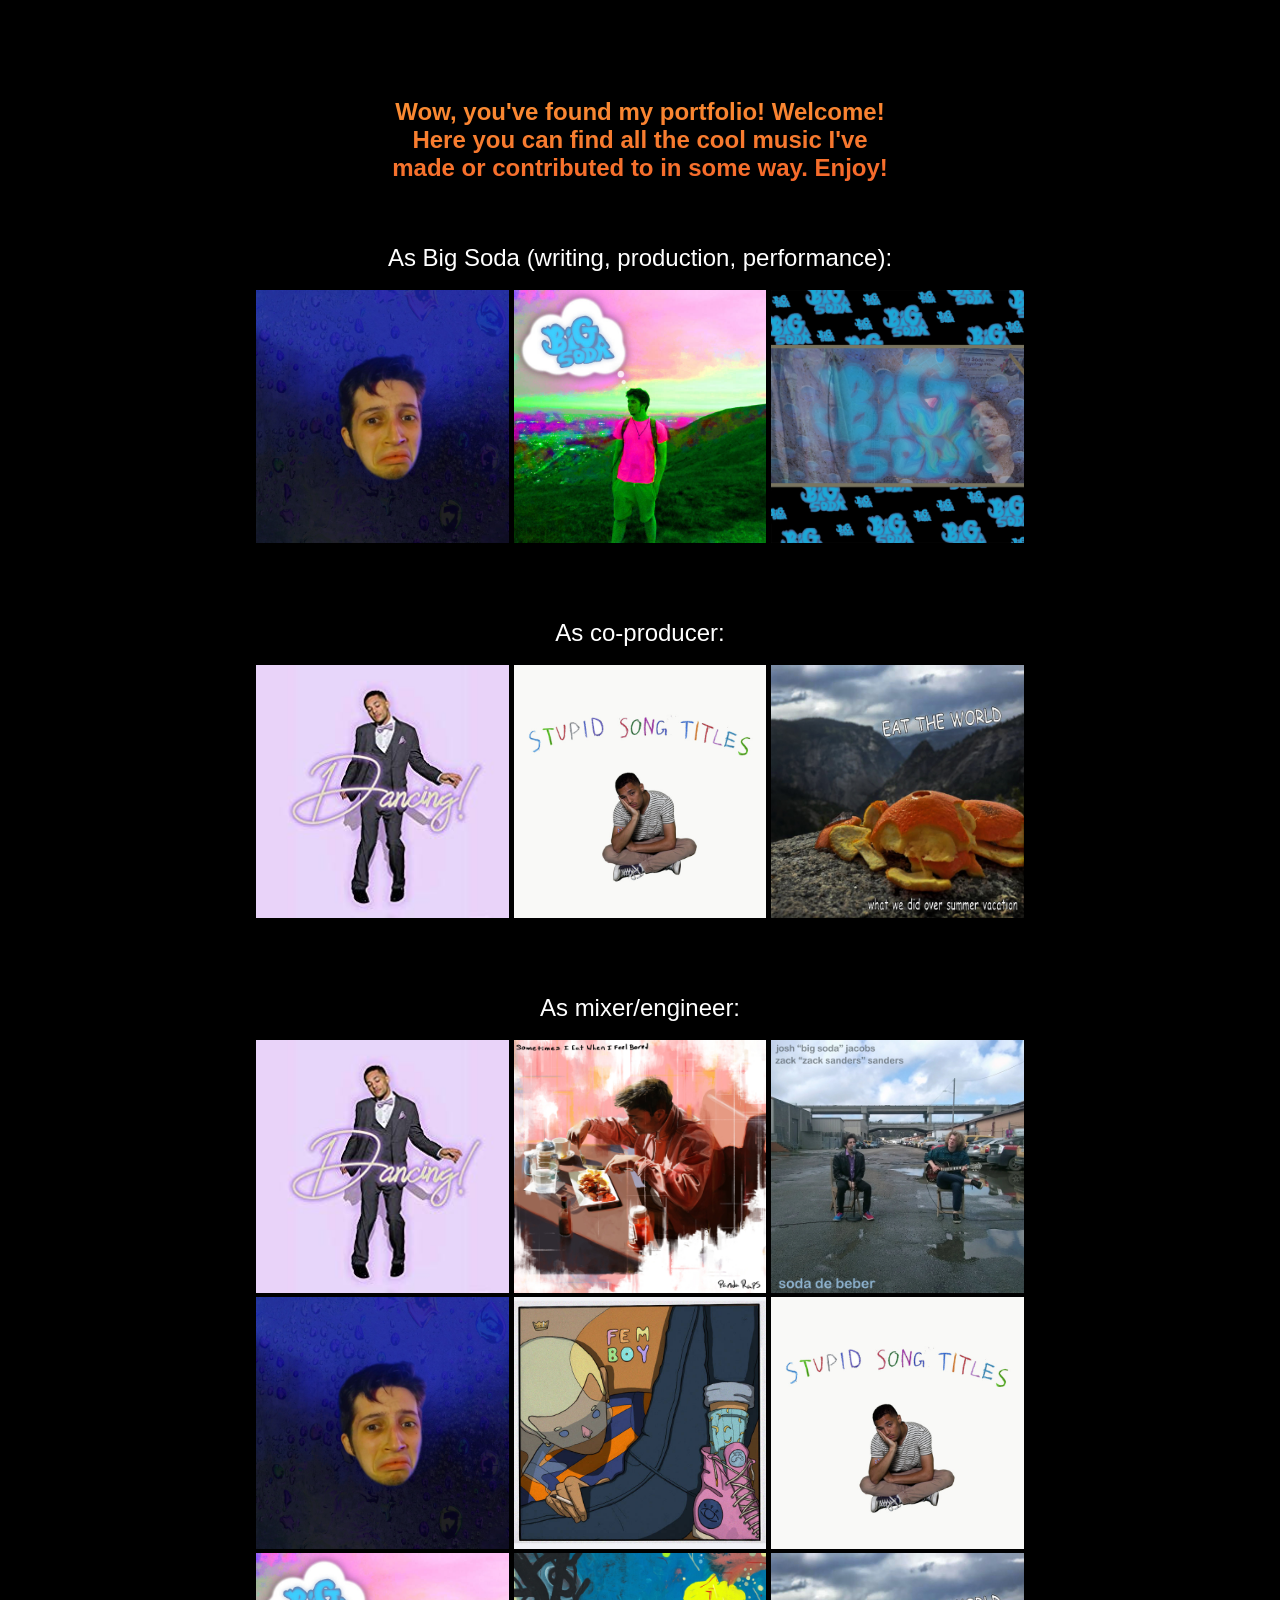
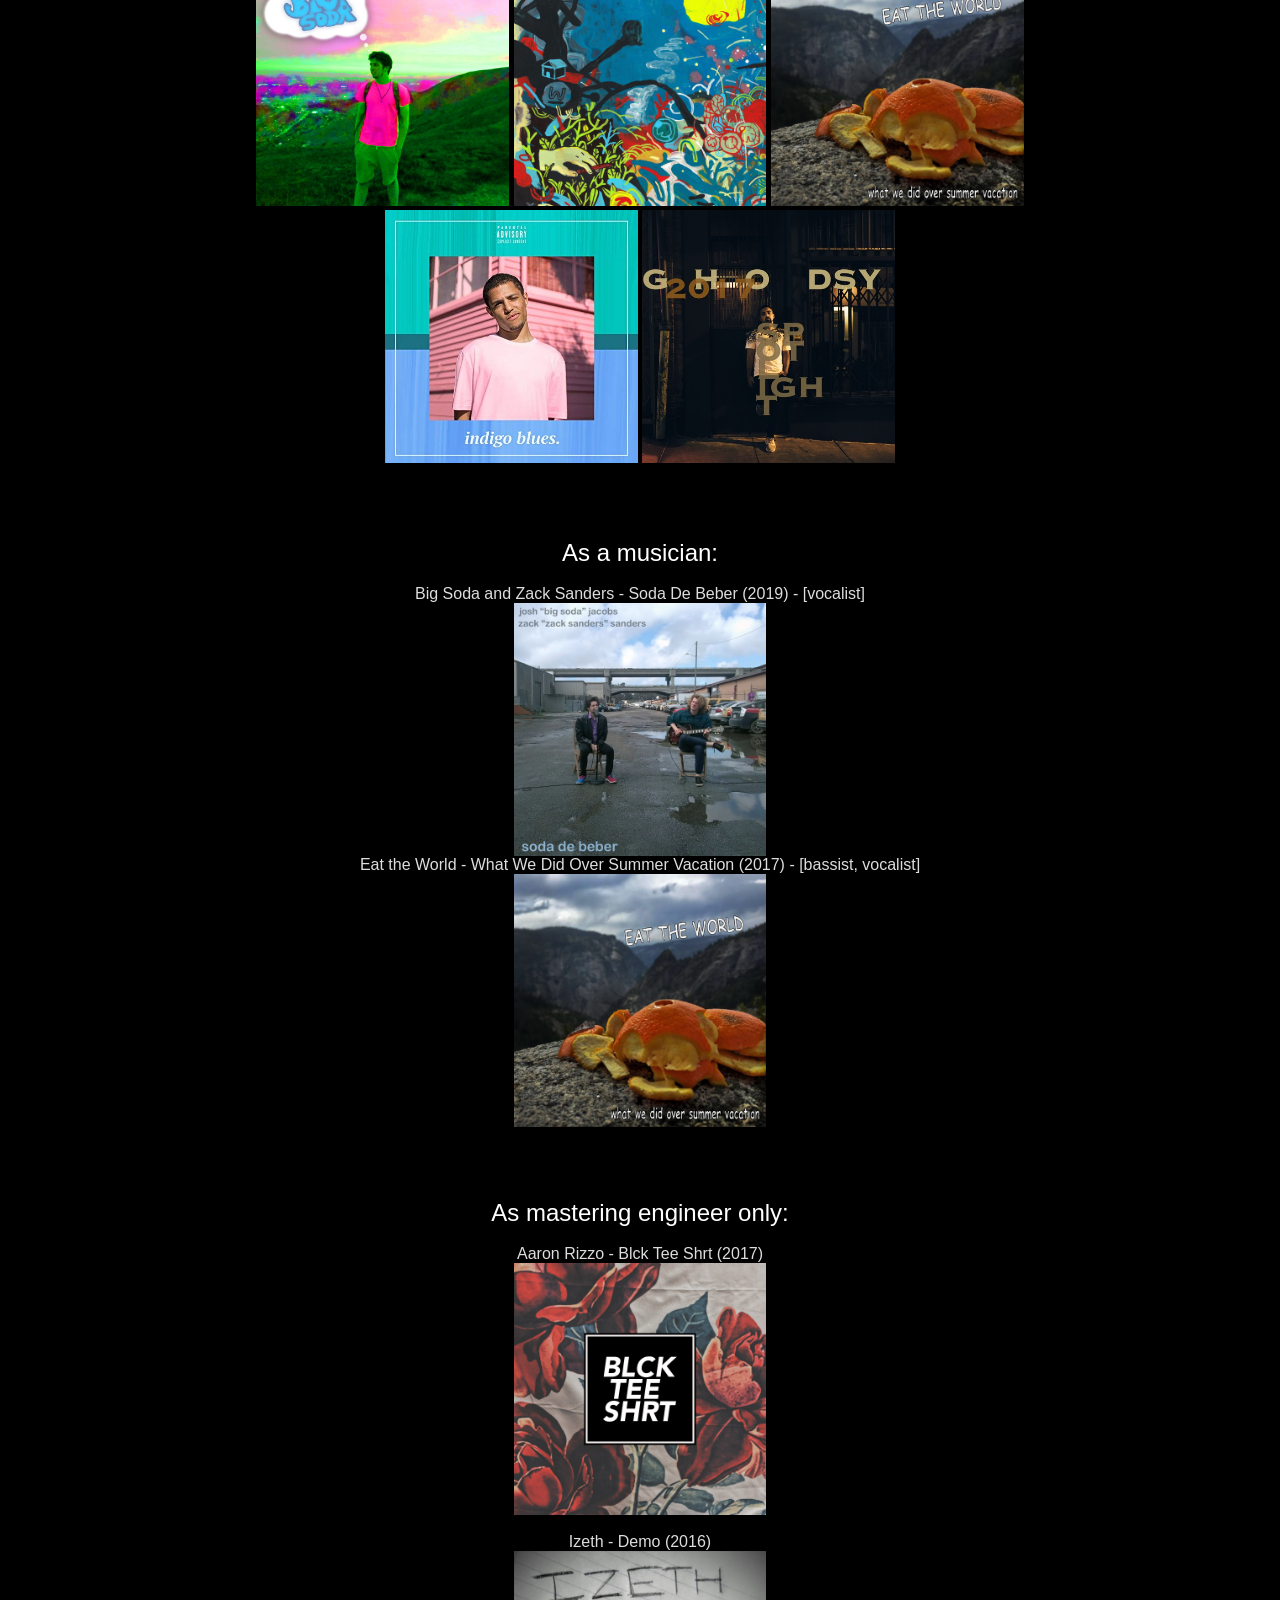
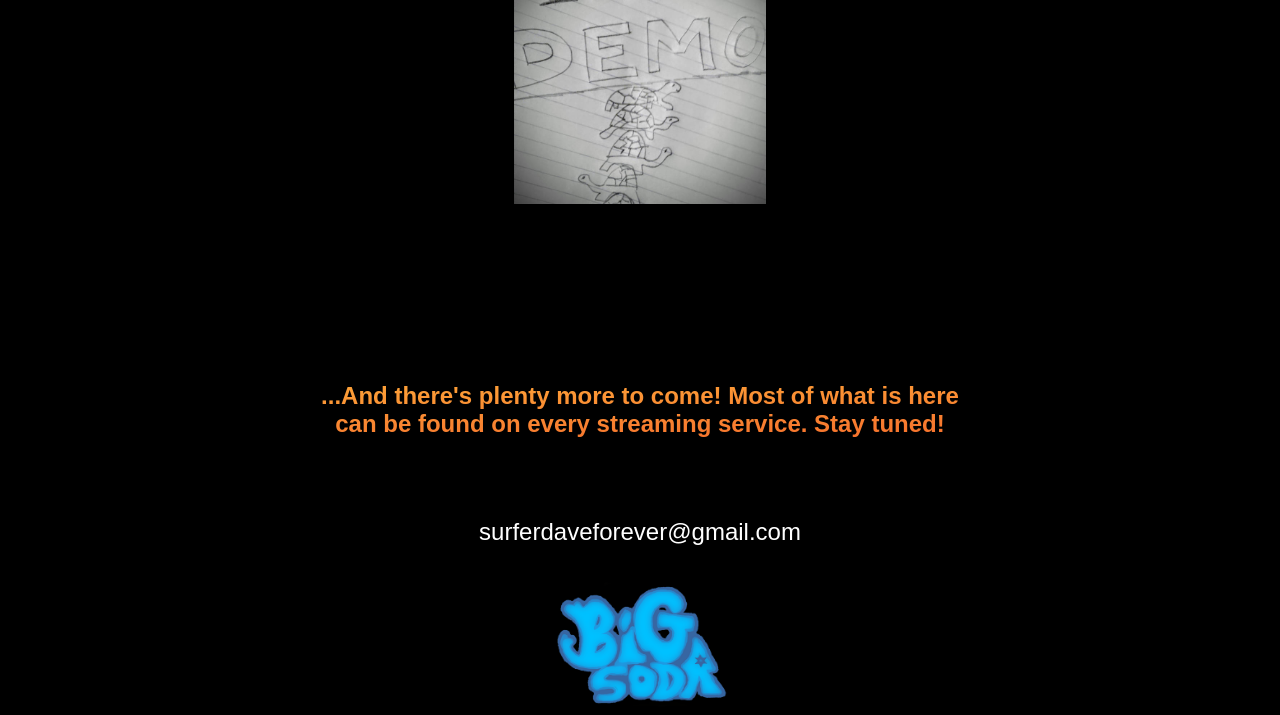
<file: portfolio2.htm>
<html>
  <head>
  
    <!-- 99% of this was scriptkittied from W3schools fam. nothin to see here. -->

    <link rel="shortcut icon" href="bigsoda_sticker.png">
    <title>Big Soda Music</title>
    <meta name="description" content="Check out my website! Don't be shy!">
    <meta name="keywords" content="big soda,big soda music,big,soda,music,sodawave,lil sody vert,new music,groovy,delicious,fun">
	
    <!-- Global Site Tag (gtag.js) - Google Analytics -->
    <script async src="https://www.googletagmanager.com/gtag/js?id=UA-107593919-1"></script>
    <script>
        window.dataLayer = window.dataLayer || [];
        function gtag(){dataLayer.push(arguments);}
        gtag('js', new Date());
        gtag('config', 'UA-107593919-1');
    </script>
	  
	<style type="text/css">
	  body {
	    background-color: #000000;
		background-size: 100% auto;
	  } 
	  
      .container1 {
        position: relative;
        width: 20%;
      }

      .image {
        display: block;
        width: 100%;
      }

      .overlay {
        position: absolute;
        top: 0;
        bottom: 0;
        left: 0;
        right: 0;
        height: 100%;
        width: 100%;
        opacity: 0;
        transition: .5s ease;
      }

      .container:hover .overlay {
        opacity: 1;
      }
	  
      .image2 {
        display: block;
        width: 100%;
      }
		
	  

	  h1 {
	    font-family: "Sans-serif", sans-serif; 
	    font-size: 150%;
		font-style: bold;
        color: #f35626;
        background-image: -webkit-linear-gradient(92deg,#f35626,#feab3a);
        -webkit-background-clip: text;
        -webkit-text-fill-color: transparent;
        -webkit-animation: hue 17s infinite linear;
      }

 	  @-webkit-keyframes hue {
        from {
          -webkit-filter: hue-rotate(0deg);
        }
        to {
          -webkit-filter: hue-rotate(360deg);
        }
      }
	  
	  p1 { font-family: "Sans-serif", sans-serif; 
	      font-size: 400%;
		  font-style: bold;
		  color: #DDDDDD;}
		  
	  p2 { font-family: "Sans-serif", sans-serif; 
	      font-size: 100%;
		  font-style: bold;
		  color: #DDDDDD;}
		  
	  p3 { font-family: "Sans-serif", sans-serif; 
	      font-size: 210%;
		  font-style: bold;
		  color: #DDDDDD;}
		  
	  p4 { font-family: "Sans-serif", sans-serif;
	      font-size: 150%;
		  font-style: bold;
		  color: #FFFFFF;}
		 
	  div.container {
	    width: 80%
	  }
	  header, footer {
	    padding: 1em;
		color: black;
		background-color: black;
		clear: left;
		text-align: center;
	  }
	  section {
	    margin-left: 20%;
		border-left: 1px black;
		padding: 0em;
		overflow: hidden;
		text-align: center;
	  }
		
	img {
  	  -webkit-filter: saturate(100%);
	  filter: saturate(100%);
	}
		
	</style>
	
  </head>
  <body>
  
    <center>
	    
	  <br>
          
	  <center>
		
	  <h1>
	
		  <br><br>Wow, you've found my portfolio! Welcome!<br>
              Here you can find all the cool music I've<br>
              made or contributed to in some way. Enjoy!<br><br>
	
		  </h1>
		  
		  <br><p4>As Big Soda (writing, production, performance):</p4><br><br>
		  <p2>
          <a href="https://therealbigsoda.bandcamp.com/album/aw-poor-you">
             <img src='records/big_apy.jpg' width="20%"></a>
          <a href="https://therealbigsoda.bandcamp.com/album/sugarhead">
             <img src='records/lil_sugarhead.jpg' width="20%"></a>
	  <a href="https://therealbigsoda.bandcamp.com/album/big-soda">
             <img src='records/lil_bs.jpg' width="20%"></a><br><br><br><br>  
		  </p2>	  
		  
		  <br><p4>As co-producer:</p4><br><br>
		  <p2>
          <a href="https://soundcloud.com/caseycope/sets/dancing">
             <img src='records/lil_dancing.jpg' width="20%"></a>
          <a href="https://soundcloud.com/caseycope/sets/stupid-song-titles">
             <img src='records/lil_sst.jpg' width="20%"></a>
          <a href="https://eattheworld.bandcamp.com/album/what-we-did-over-summer-vacation">
             <img src='records/lil_wwdosv.jpg' width="20%"></a><br><br>  <br><br>  
		  </p2>

		  <br><p4>As mixer/engineer:</p4><br><br>
		  <p2>
	  <a href="https://soundcloud.com/caseycope/sets/dancing">
             <img src='records/lil_dancing.jpg' width="20%"></a>
	  <a href="https://soundcloud.com/effortlessaudio/sets/pandaraps-sometimes-i-eat-when">
             <img src='records/big_eat.jpg' width="20%"></a> 
	  <a href="https://therealbigsoda.bandcamp.com/album/soda-de-beber">
             <img src='records/big_beber.jpg' width="20%"></a><br>
			  
          <a href="https://therealbigsoda.bandcamp.com/album/aw-poor-you">
             <img src='records/big_apy.jpg' width="20%"></a>
          <a href="https://soundcloud.com/effortlessaudio/femboy">
             <img src='records/lil_femboy.jpg' width="20%"></a>
          <a href="https://soundcloud.com/caseycope/sets/stupid-song-titles">
             <img src='records/lil_sst.jpg' width="20%"></a><br>
			
          <a href="https://therealbigsoda.bandcamp.com/album/sugarhead">
             <img src='records/lil_sugarhead.jpg' width="20%"></a>
          <a href="https://somnibeats.bandcamp.com/album/bloom">
             <img src='records/lil_bloom.jpg' width="20%"></a>   
          <a href="https://eattheworld.bandcamp.com/album/what-we-did-over-summer-vacation">
             <img src='records/lil_wwdosv.jpg' width="20%"></a><br>

          <a href="https://soundcloud.com/caseycope/sets/indigo-blues">
             <img src='records/lil_ib.jpg' width="20%"></a>
          <a href="https://soundcloud.com/ghodsy/sets/spotlight">
             <img src='records/lil_spotlight.png' width="20%"></a><br><br>  <br><br>  
		  
		  <br><p4>As a musician:</p4><br><br>
		  <p2>
	  Big Soda and Zack Sanders - Soda De Beber (2019) - [vocalist] <br>
	  <a href="https://therealbigsoda.bandcamp.com/album/soda-de-beber">
             <img src='records/big_beber.jpg' width="20%"></a><br>
	  Eat the World - What We Did Over Summer Vacation (2017) - [bassist, vocalist] <br>
          <a href="https://eattheworld.bandcamp.com/album/what-we-did-over-summer-vacation">
             <img src='records/lil_wwdosv.jpg' width="20%"></a><br><br>  <br><br>  
		  </p2>
		  
		  <br><p4>As mastering engineer only:</p4><br><br>
		  <p2>
          Aaron Rizzo - Blck Tee Shrt (2017) <br>
          <a href="https://aaronrizzomusic.bandcamp.com/album/blck-tee-shrt">
             <img src='records/lil_blckteeshrt.jpg' width="20%"></a><br><br>  
          Izeth - Demo (2016) <br>
          <a href="https://izeth.bandcamp.com/releases">
             <img src='records/lil_izeth.png' width="20%"></a><br><br>  <br><br>  
		  </p2>	 
	  <br><br>
			  
	  </center>

	  <br>
	    
	    <center><br><br><br>
		
		<h1>
		...And there's plenty more to come! Most of what is here<br>
                can be found on every streaming service. Stay tuned!<br>
		<br>	
		</h1>
		<br><br>
		<p4>
		surferdaveforever@gmail.com
		</p4><br><br><br>
		
		
	    </center>
	  
	    <center>
	  
		<img src="bigsoda_sticker.png" width="14%">
		<br>
		</center>
	  
    </center>
  </body>
</html>
</file>
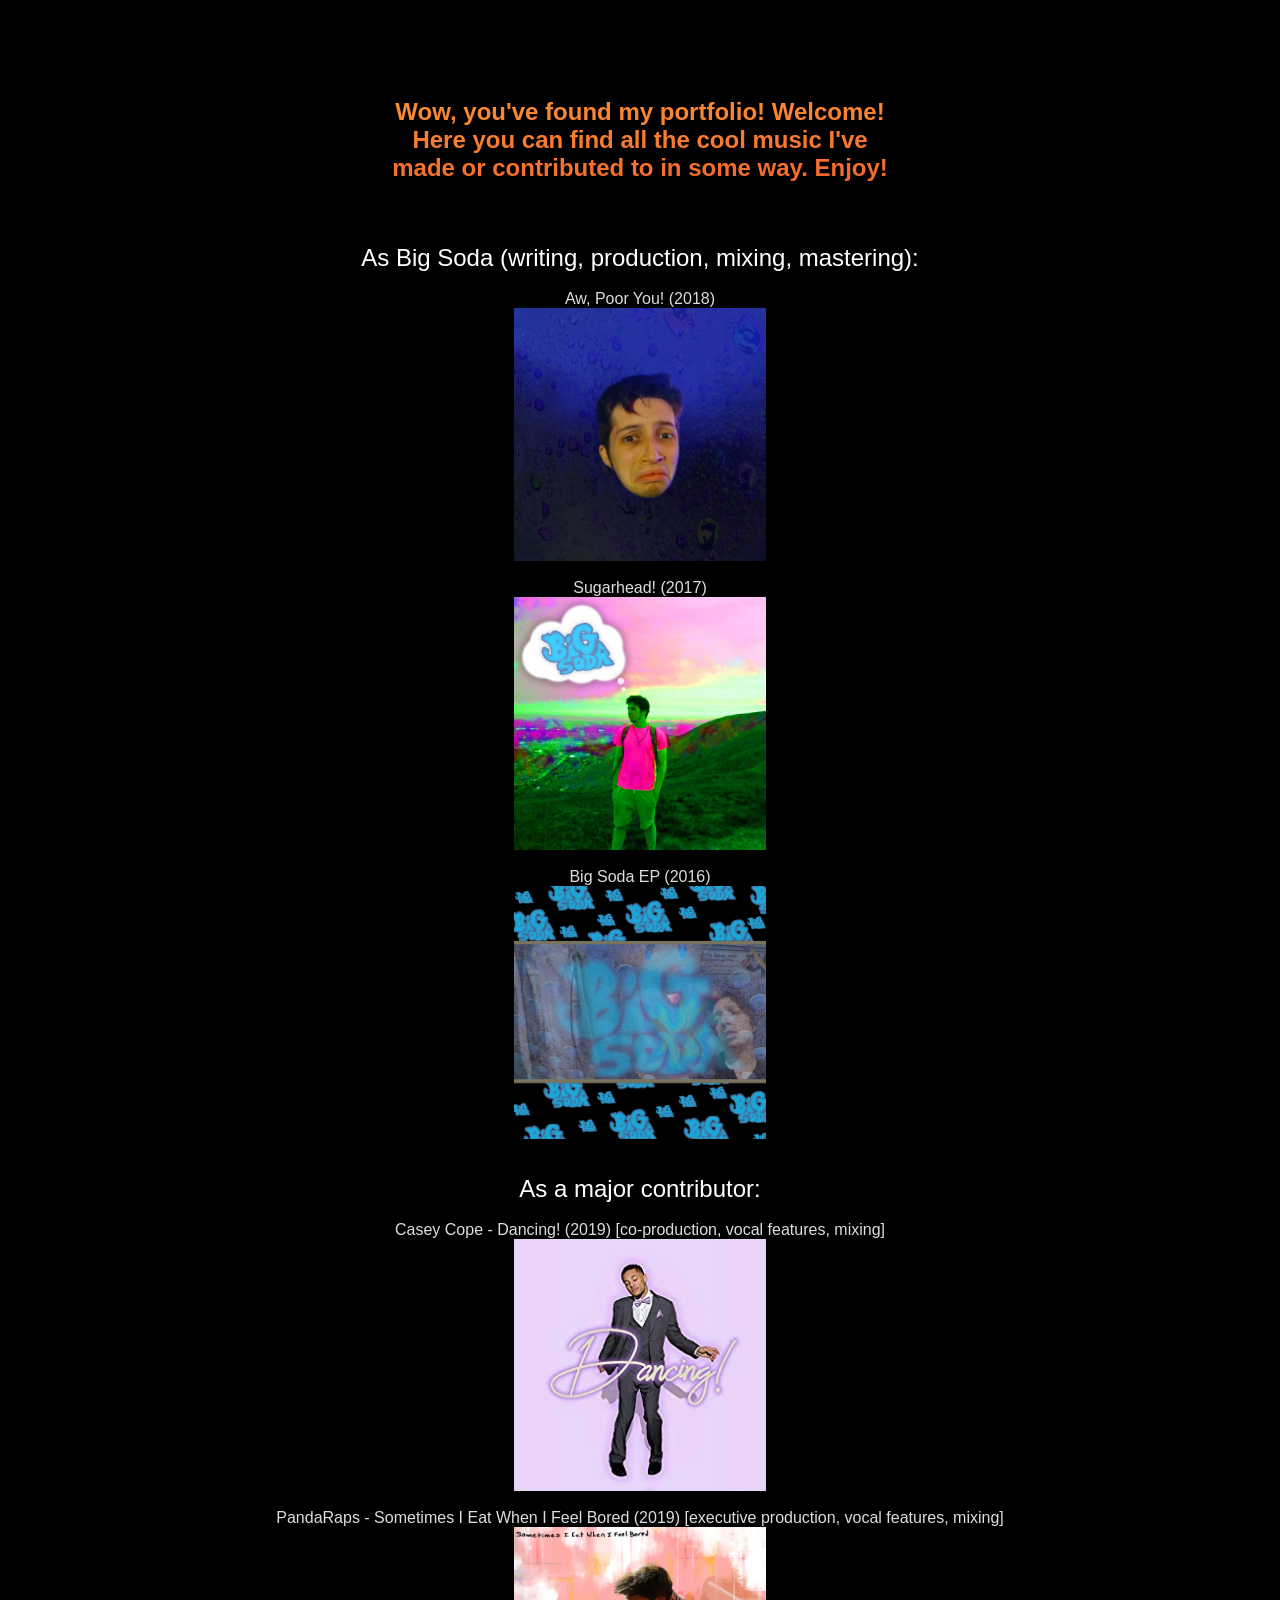
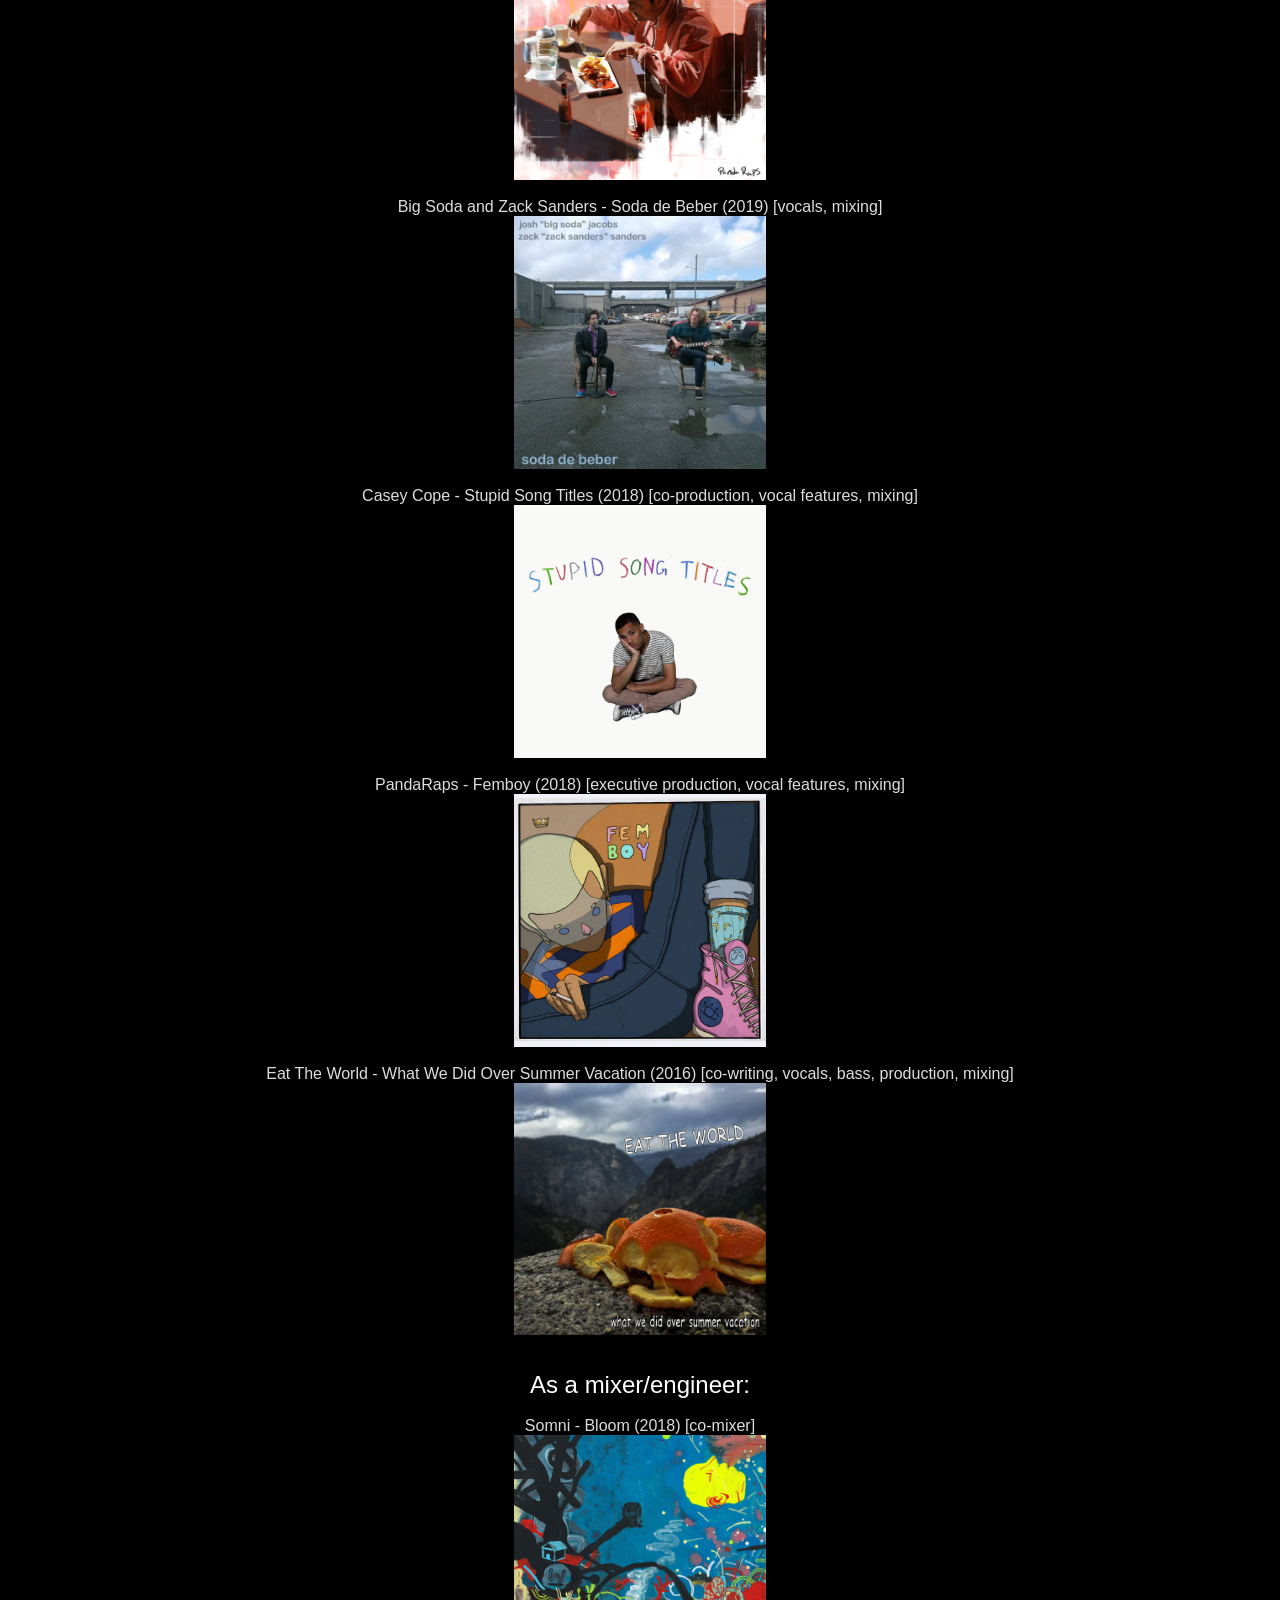
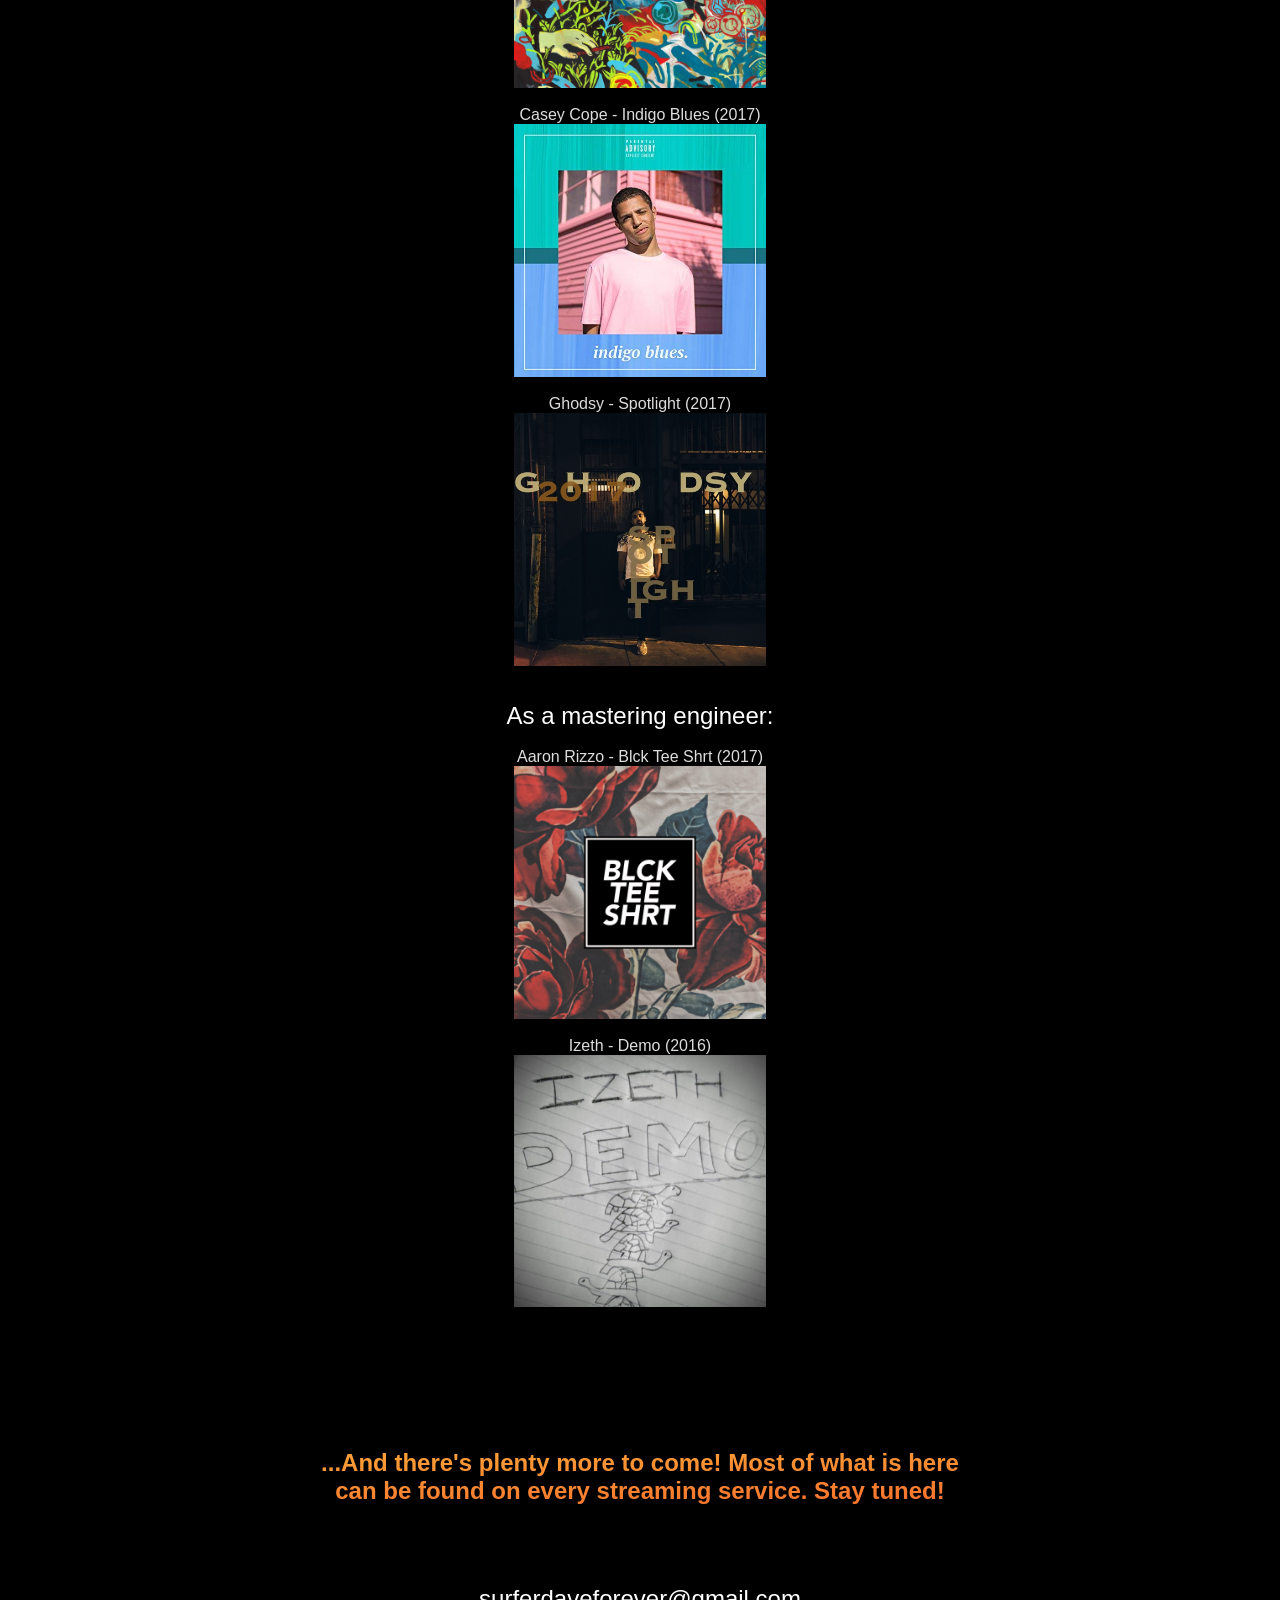
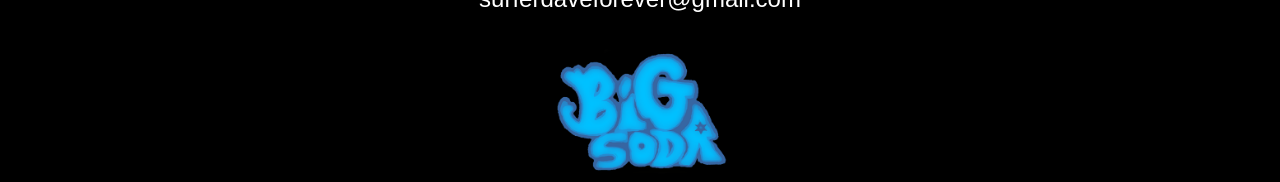
<file: portfolio_alternate1.htm>
<html>
  <head>
  
    <!-- 99% of this was scriptkittied from W3schools fam. nothin to see here. -->

    <link rel="shortcut icon" href="bigsoda_sticker.png">
    <title>Big Soda Music</title>
    <meta name="description" content="Check out my website! Don't be shy!">
    <meta name="keywords" content="big soda,big soda music,big,soda,music,sodawave,lil sody vert,new music,groovy,delicious,fun">
	
    <!-- Global Site Tag (gtag.js) - Google Analytics -->
    <script async src="https://www.googletagmanager.com/gtag/js?id=UA-107593919-1"></script>
    <script>
        window.dataLayer = window.dataLayer || [];
        function gtag(){dataLayer.push(arguments);}
        gtag('js', new Date());
        gtag('config', 'UA-107593919-1');
    </script>
	  
	<style type="text/css">
	  body {
	    background-color: #000000;
		background-size: 100% auto;
	  } 
	  
      .container1 {
        position: relative;
        width: 20%;
      }

      .image {
        display: block;
        width: 100%;
      }

      .overlay {
        position: absolute;
        top: 0;
        bottom: 0;
        left: 0;
        right: 0;
        height: 100%;
        width: 100%;
        opacity: 0;
        transition: .5s ease;
      }

      .container:hover .overlay {
        opacity: 1;
      }
	  
      .image2 {
        display: block;
        width: 100%;
      }
		
	  

	  h1 {
	    font-family: "Sans-serif", sans-serif; 
	    font-size: 150%;
		font-style: bold;
        color: #f35626;
        background-image: -webkit-linear-gradient(92deg,#f35626,#feab3a);
        -webkit-background-clip: text;
        -webkit-text-fill-color: transparent;
        -webkit-animation: hue 17s infinite linear;
      }

 	  @-webkit-keyframes hue {
        from {
          -webkit-filter: hue-rotate(0deg);
        }
        to {
          -webkit-filter: hue-rotate(360deg);
        }
      }
	  
	  p1 { font-family: "Sans-serif", sans-serif; 
	      font-size: 400%;
		  font-style: bold;
		  color: #DDDDDD;}
		  
	  p2 { font-family: "Sans-serif", sans-serif; 
	      font-size: 100%;
		  font-style: bold;
		  color: #DDDDDD;}
		  
	  p3 { font-family: "Sans-serif", sans-serif; 
	      font-size: 210%;
		  font-style: bold;
		  color: #DDDDDD;}
		  
	  p4 { font-family: "Sans-serif", sans-serif;
	      font-size: 150%;
		  font-style: bold;
		  color: #FFFFFF;}
		 
	  div.container {
	    width: 80%
	  }
	  header, footer {
	    padding: 1em;
		color: black;
		background-color: black;
		clear: left;
		text-align: center;
	  }
	  section {
	    margin-left: 20%;
		border-left: 1px black;
		padding: 0em;
		overflow: hidden;
		text-align: center;
	  }
		
	img {
  	  -webkit-filter: saturate(100%);
	  filter: saturate(100%);
	}
		
	</style>
	
  </head>
  <body>
  
    <center>
	    
	  <br>
          
	  <center>
		
	  <h1>
	
		  <br><br>Wow, you've found my portfolio! Welcome!<br>
              Here you can find all the cool music I've<br>
              made or contributed to in some way. Enjoy!<br><br>
	
		  </h1>
		  
		  <br><p4>As Big Soda (writing, production, mixing, mastering):</p4><br><br>
		  <p2>
	  Aw, Poor You! (2018)<br>
          <a href="https://therealbigsoda.bandcamp.com/album/aw-poor-you">
             <img src='records/big_apy.jpg' width="20%"></a><br><br>
	  Sugarhead! (2017) <br>
          <a href="https://therealbigsoda.bandcamp.com/album/sugarhead">
             <img src='records/lil_sugarhead.jpg' width="20%"></a><br><br>
	  Big Soda EP (2016) <br>
	  <a href="https://therealbigsoda.bandcamp.com/album/big-soda">
             <img src='records/lil_bs.jpg' width="20%"></a><br><br>
		  </p2>	  
		  
		  <br><p4>As a major contributor:</p4><br><br>
		  <p2>
          Casey Cope - Dancing! (2019) [co-production, vocal features, mixing] <br>
          <a href="https://soundcloud.com/caseycope/sets/dancing">
             <img src='records/lil_dancing.jpg' width="20%"></a><br><br>  
          PandaRaps - Sometimes I Eat When I Feel Bored (2019) [executive production, vocal features, mixing] <br>
          <a href="https://soundcloud.com/effortlessaudio/sets/pandaraps-sometimes-i-eat-when">
             <img src='records/big_eat.jpg' width="20%"></a><br><br>  
          Big Soda and Zack Sanders - Soda de Beber (2019) [vocals, mixing] <br>
          <a href="https://therealbigsoda.bandcamp.com/album/soda-de-beber">
             <img src='records/big_beber.jpg' width="20%"></a><br><br>  
          Casey Cope - Stupid Song Titles (2018) [co-production, vocal features, mixing] <br>
          <a href="https://soundcloud.com/caseycope/sets/stupid-song-titles">
             <img src='records/lil_sst.jpg' width="20%"></a><br><br>  
          PandaRaps - Femboy (2018) [executive production, vocal features, mixing] <br>
          <a href="https://soundcloud.com/effortlessaudio/femboy">
             <img src='records/lil_femboy.jpg' width="20%"></a><br><br>  
          Eat The World - What We Did Over Summer Vacation (2016) [co-writing, vocals, bass, production, mixing] <br>
          <a href="https://eattheworld.bandcamp.com/album/what-we-did-over-summer-vacation">
             <img src='records/lil_wwdosv.jpg' width="20%"></a><br><br>  
		  </p2>

		  <br><p4>As a mixer/engineer:</p4><br><br>
		  <p2>
          Somni - Bloom (2018) [co-mixer] <br>
          <a href="https://somnibeats.bandcamp.com/album/bloom">
             <img src='records/lil_bloom.jpg' width="20%"></a><br><br>  
          Casey Cope - Indigo Blues (2017) <br>
          <a href="https://soundcloud.com/caseycope/sets/indigo-blues">
             <img src='records/lil_ib.jpg' width="20%"></a><br><br>  
          Ghodsy - Spotlight (2017) <br>
          <a href="https://soundcloud.com/ghodsy/sets/spotlight">
             <img src='records/lil_spotlight.png' width="20%"></a><br><br>  
		  </p2>	 
		  
		  <br><p4>As a mastering engineer:</p4><br><br>
		  <p2>
          Aaron Rizzo - Blck Tee Shrt (2017) <br>
          <a href="https://aaronrizzomusic.bandcamp.com/album/blck-tee-shrt">
             <img src='records/lil_blckteeshrt.jpg' width="20%"></a><br><br>  
          Izeth - Demo (2016) <br>
          <a href="https://izeth.bandcamp.com/releases">
             <img src='records/lil_izeth.png' width="20%"></a><br><br>  
		  </p2>	 
	  <br><br>
			  
	  </center>

	  <br>
	    
	    <center><br><br><br>
		
		<h1>
		...And there's plenty more to come! Most of what is here<br>
                can be found on every streaming service. Stay tuned!<br>
		<br>	
		</h1>
		<br><br>
		<p4>
		surferdaveforever@gmail.com
		</p4><br><br><br>
		
		
	    </center>
	  
	    <center>
	  
		<img src="bigsoda_sticker.png" width="14%">
		<br>
		</center>
	  
    </center>
  </body>
</html>
</file>
